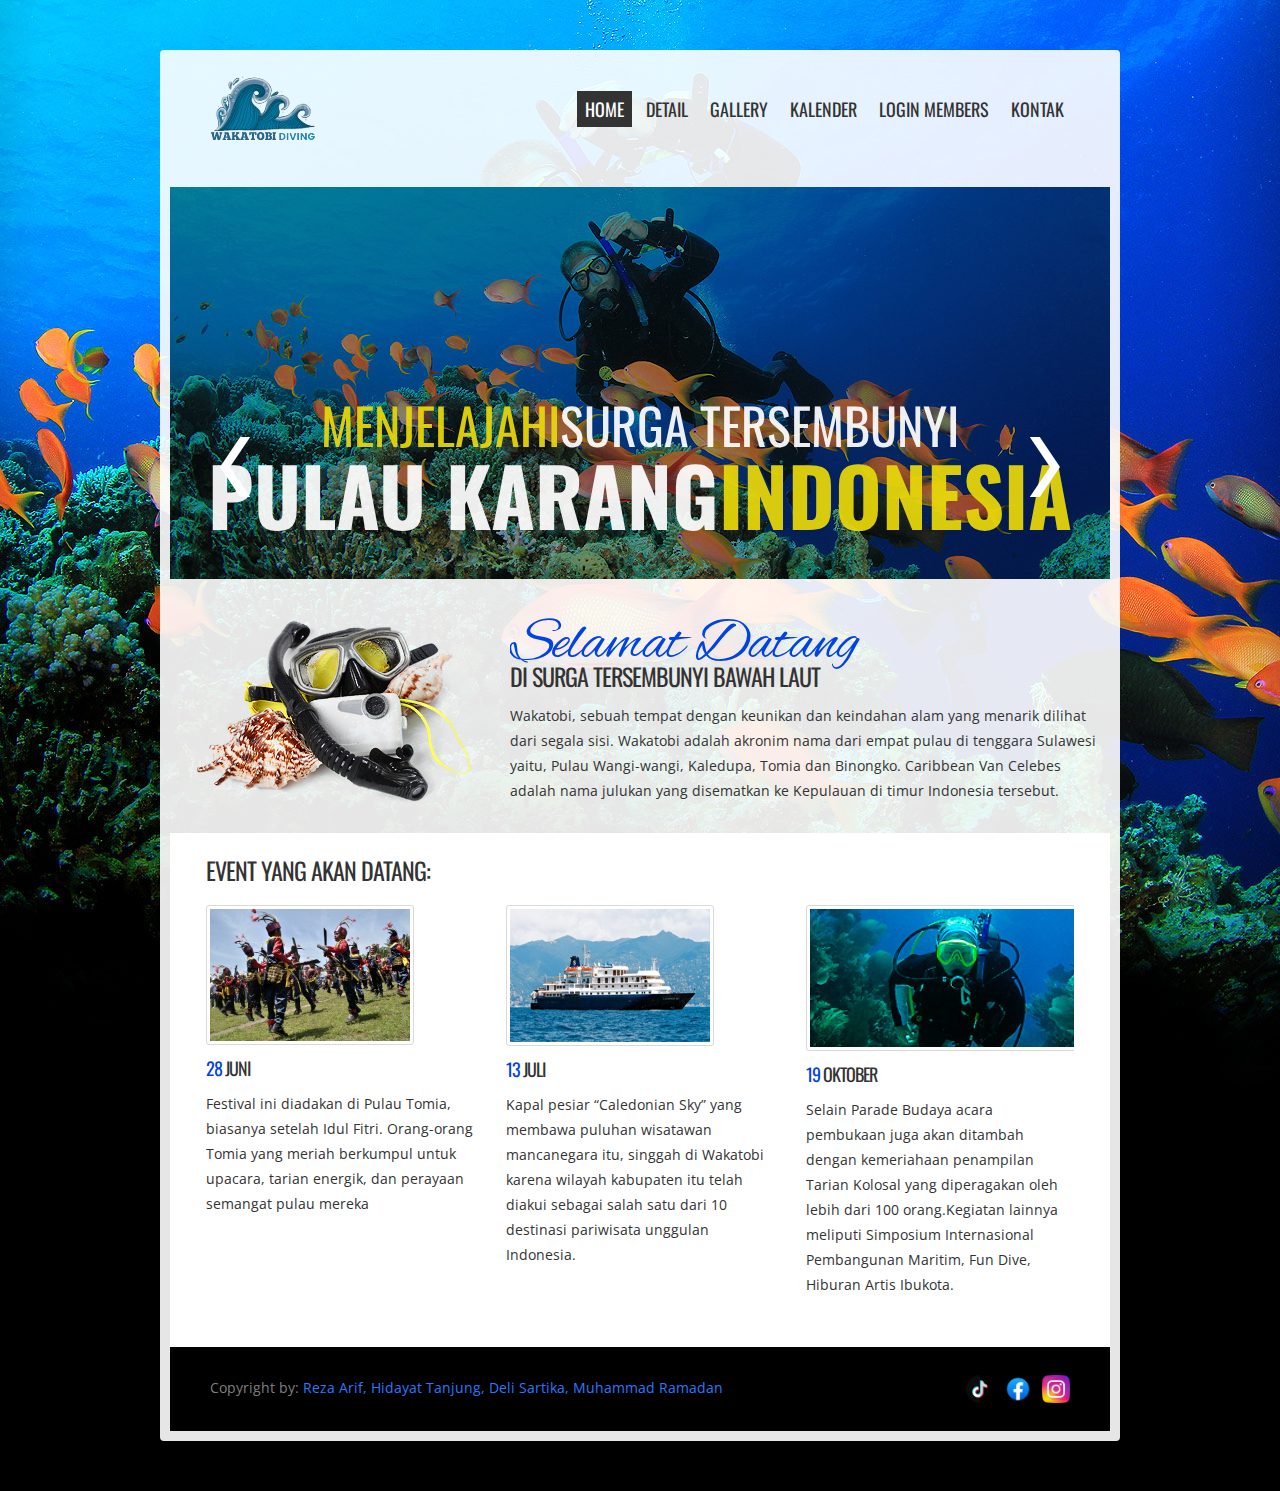
<file: Final-Project/index.html>
<!DOCTYPE html>
<html lang="en">
<head>
<title>Pesona Wakatobi</title>
<meta charset="utf-8">
<link rel="stylesheet" href="css/style.css">
<script src="js/jquery-1.7.1.min.js"></script>
<script src="js/superfish.js"></script>
<script src="js/jquery.easing.1.3.js"></script>
<script src="js/tms-0.4.1.js"></script>
<script src="js/slider.js"></script>
<!--[if lt IE 9]>
<script src="js/html5.js"></script>
<link rel="stylesheet" href="css/ie.css"> 
<![endif]-->
</head>
<body>
<div class="main-indents">
  <div class="main">
    <!-- Header -->
    <header>
      <h1 class="logo"><a href="index.html">Wakatobi</a></h1>
      <nav>
        <ul class="sf-menu">
          <li class="current"><a href="index.html">Home</a></li>
          <li><a href="index.html">Detail</a></li>
          <li> <a href="gallery.html">Gallery</a>
            <ul>
              <li><a href="https://travelingyuk.com/wisata-pulau-wangi-wangi/137109/">Pulau Wangi-Wangi</a></li>
              <li><a href="https://catperku.com/pulau-kaledupa/">Pulau Kaledupa</a></li>
              <li><a href="https://www.nativeindonesia.com/pulau-tomia/">Pulau Tomia</a></li>
              <li><a href="https://catperku.com/pulau-binongko/">Pulau Binongko</a></li>
              <li> <a href="#">Destinasi Lainnya</a>
                <ul>
                  <li><a href="https://sulsel.idntimes.com/food/dining-guide/dina-stevanye/9-makanan-khas-wakatobi-yang-terkenal-lezat-kasuami-hingga-kambalu">Wisata Kuliner</a></li>
                  <li><a href="https://online.fliphtml5.com/fiajx/sjvp/#p=1">DivingClub</a></li>
                </ul>
              </li>
            </ul>
          </li>
          <li><a href="calendar.html">Kalender</a></li>
          <li><a href="members-info.html">Login Members</a></li>
          <li><a href="contacts.html">Kontak</a></li>
        </ul>
      </nav>
      <div class="clear"></div>
    </header>
    <!-- Slider -->
    <div class="mp-slider">
      <ul class="items">
        <li><img src="images/slide-1.jpg" alt="">
          <div class="banner"><span class="row-1"><b>Menjelajahi</b>Surga Tersembunyi</span><span class="row-2">Pulau Karang<b>Indonesia</b></span></div>
        </li>
        <li><img src="images/slide-2.jpg" alt="">
          <div class="banner"><span class="row-1"><b>Semua</b> Keindahan </span><span class="row-2">Di Laut<b>Dalam</b></span></div>
        </li>
        <li><img src="images/slide-3.jpg" alt="">
          <div class="banner"><span class="row-1"><b>Temukan</b>Harta Karun</span><span class="row-2">Di Dalam<b>Laut</b></span></div>
        </li>
      </ul>
      <a href="#" class="mp-prev"></a> <a href="#" class="mp-next"></a> </div>
    <!-- Content -->
    <section id="content">
      <div class="container_12">
        <article class="a1">
          <div class="wrapper"> <img src="images/page1-img1.png" alt="" class="img-indent">
            <div class="extra-wrap">
              <h3> <span class="welcome">Selamat Datang</span> di surga tersembunyi bawah laut </h3>
              <p class="p1"> Wakatobi, sebuah tempat dengan keunikan dan keindahan alam yang menarik dilihat dari segala sisi. Wakatobi adalah akronim nama dari empat pulau di tenggara Sulawesi  yaitu, Pulau Wangi-wangi, Kaledupa, Tomia dan Binongko. Caribbean Van Celebes adalah nama julukan yang disematkan ke Kepulauan di timur Indonesia tersebut. </p>
            </div>
          </div>
        </article>
        <article class="content-box">
          <h3 class="hp-1">Event Yang Akan Datang:</h3>
          <div class="wrapper">
            <div class="col-1">
              <figure class="img-box"> <img src="images/festival-pulau-tomia.jpg" alt="" width="200px"> </figure>
              <h5><span>28</span> juni</h5>
              <p> Festival ini diadakan di Pulau Tomia, biasanya setelah Idul Fitri. Orang-orang Tomia yang meriah berkumpul untuk upacara, tarian energik, dan perayaan semangat pulau mereka </p>
            </div>
            <div class="col-1">
              <figure class="img-box"> <img src="images/caledonian-sky" alt="" width="200px"> </figure>
              <h5><span>13</span> juli</h5>
              <p> Kapal pesiar “Caledonian Sky” yang membawa puluhan wisatawan mancanegara itu, singgah di Wakatobi karena wilayah kabupaten itu telah diakui sebagai salah satu dari 10 destinasi pariwisata unggulan Indonesia. </p>
            </div>
            <div class="col-2">
              <figure class="img-box"> <img src="images/page1-img2.jpg" alt="" width="300px"> </figure>
              <h5><span>19</span> Oktober</h5>
              <p> Selain Parade Budaya acara pembukaan juga akan ditambah dengan kemeriahaan penampilan Tarian Kolosal yang diperagakan oleh lebih dari 100 orang.Kegiatan lainnya meliputi Simposium Internasional Pembangunan Maritim, Fun Dive, Hiburan Artis Ibukota. </p>
            </div>
          </div>
        </article>
      </div>
    </section>
    <!-- Footer -->
    <footer>
      <div class="copyright"> Copyright by: <a target="_blank" href="https://www.instagram.com/rezzaarieff?igsh=MWswbWdwdnhoNXhleQ==">Reza Arif,</a> 
        <a target="_blank" href="https://www.instagram.com/dayattjg?igsh=Zzc2enM3dHl1ZXl0">Hidayat Tanjung,</a> 
        <a target="_blank" href="https://www.instagram.com/delisaaa_s?igsh=cWlrMG40c3RnczZ2">Deli Sartika,</a> 
        <a target="_blank" href="https://www.instagram.com/_mhmdramaaaa?igsh=MXZ2dDJiNGY1bXpxNQ==">Muhammad Ramadan</a> 
      </div>
      <ul class="social-list">
        <li><a href="https://www.tiktok.com/@warnaiwakatobi" target="_blank"><img src="images/tik-tok.png" alt="" width="28px"></a></li>
        <li><a href="https://www.facebook.com/visitwakatobi/" target="_blank"><img src="images/Facebook-Logo.png" alt="" width="28px"></a></li>
        <li><a href="https://www.instagram.com/visitwakatobi?igsh=MWpoaWloZWYyZGRyYg==" target="_blank"><img src="images/instagram.png" alt="" width="28px"></a></li>
      </ul>
    </footer>
  </div>
</div>
</body>
</html>
</file>
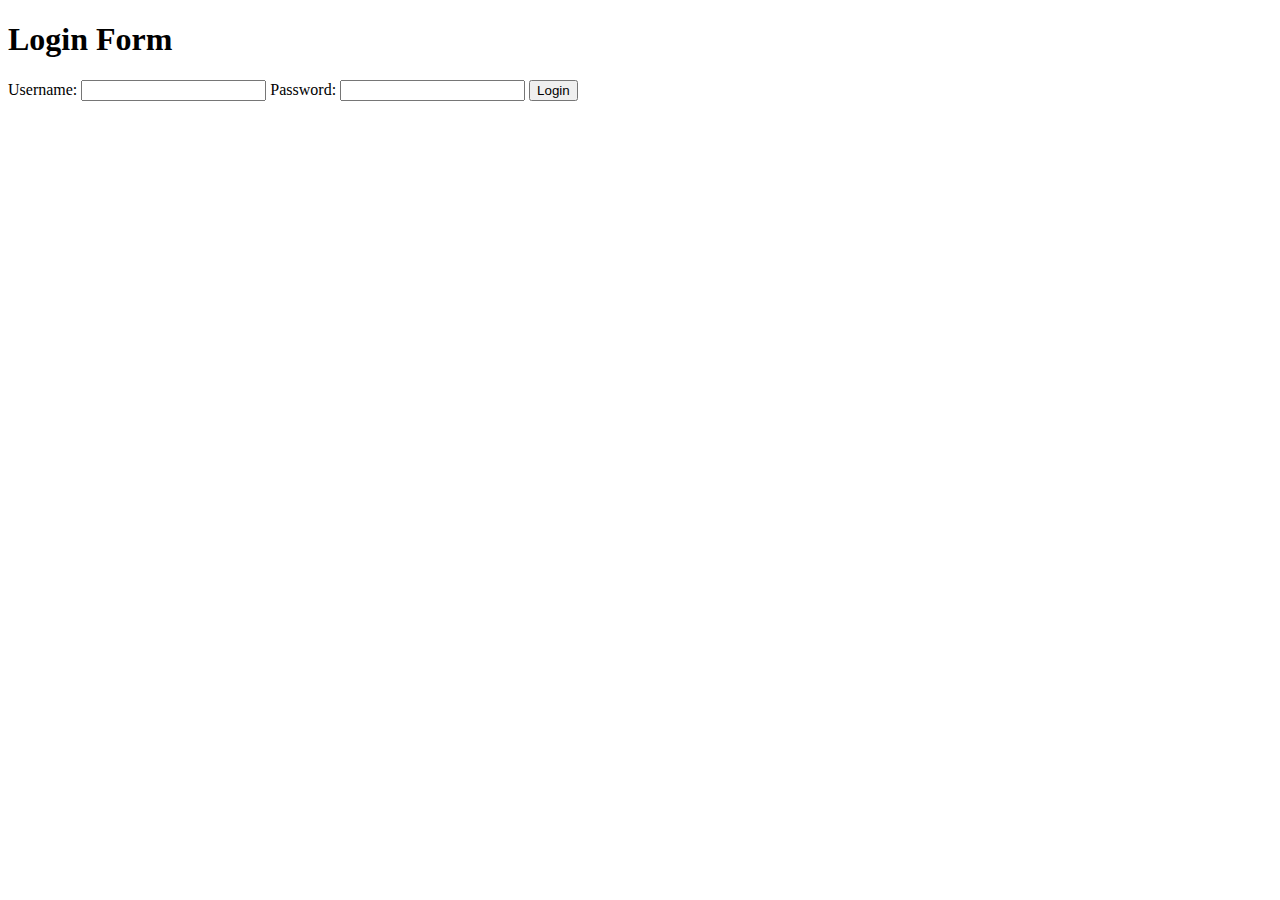
<file: Pertemuan 12/Authentication/index.html>
<!DOCTYPE html>
<html lang="en">
<head>
    <meta charset="UTF-8">
    <meta name="viewport" content="width=device-width, initial-scale=1.0">
    <title>Login Page</title>
</head>
<body>
    <div class="container">
        <h1> Login Form</h1>
        <form id="loginForm">
            <label for="username">Username:</label>
            <input type="text" id="username" required>

            <label for="password">Password:</label>
            <input type="password" id="password" required>

            <button type="button" onclick="authenticate()">Login</button>
        </form>
    </div>

    <script src="auth.js"></script>
</body>
</html>
</file>
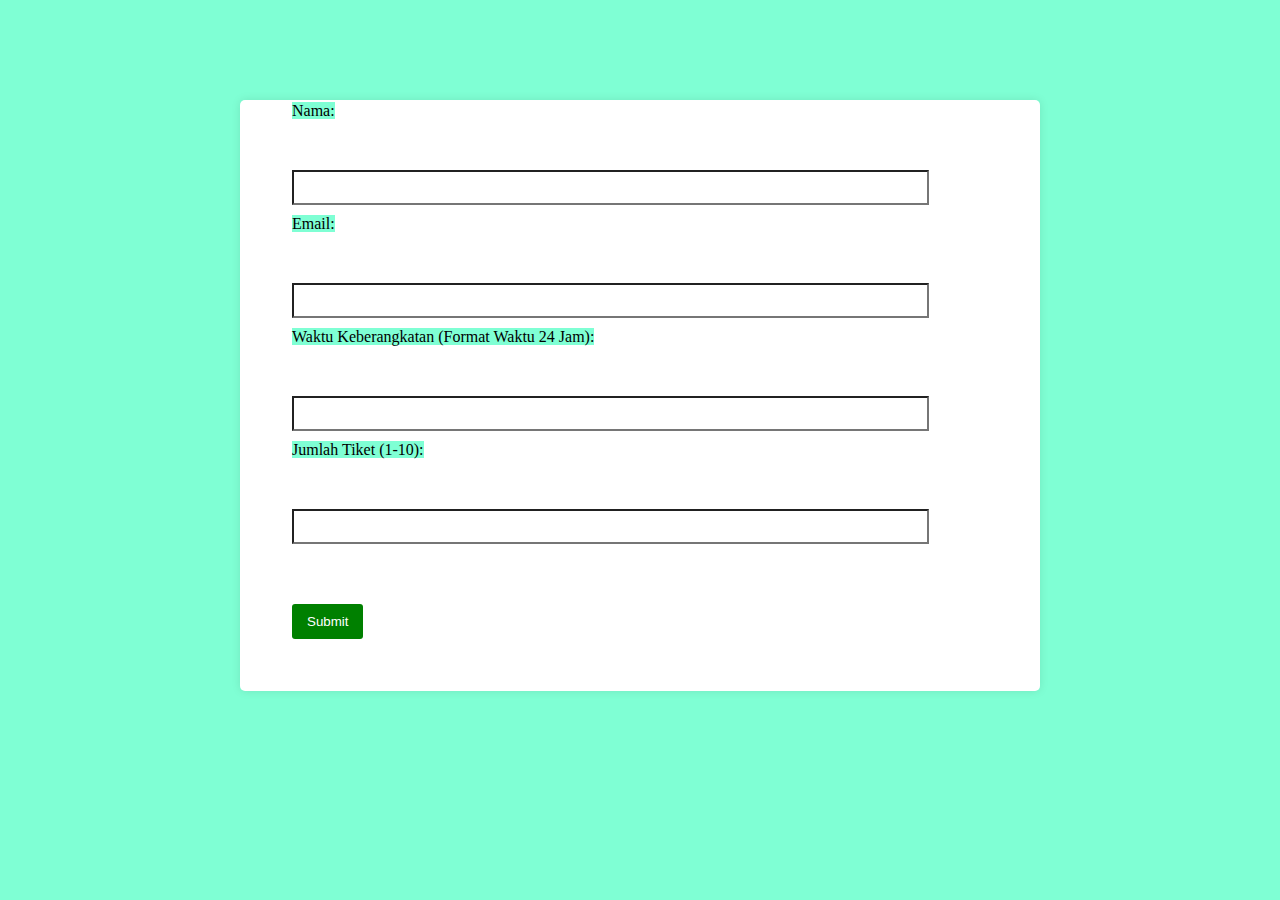
<file: Pertemuan 12/Form Validation/index.html>
<!DOCTYPE html>
<html lang="id">
<head>
  <meta charset="UTF-8">
  <meta name="viewport" content="width=device-width, initial-scale=1.0">
  <link rel="stylesheet" href="form.css">
  <title>Validation Form</title>
</head>
<body>

  <form id="myForm">
    <label for="nama">Nama:</label>
    <input type="text" id="nama" name="nama" required maxlength="30">

    <label for="email">Email:</label>
    <input type="email" id="email" name="email" required>

    <label for="keberangkatan">Waktu Keberangkatan (Format Waktu 24 Jam):</label>
    <input type="text" id="keberangkatan" name="keberangkatan" required>

    <label for="Tiket">Jumlah Tiket (1-10):</label>
    <input type="number" id="jumlahTiket" name="jumlahTiket" required min="1" max="10">

    <button type="button" onclick="validateForm()">Submit</button>
  </form>

  <div id="errorMessages" class="error-message"></div>
  <div id="formData"></div>

    <script src="validaition.js"></script>
</body>
</html>
</file>
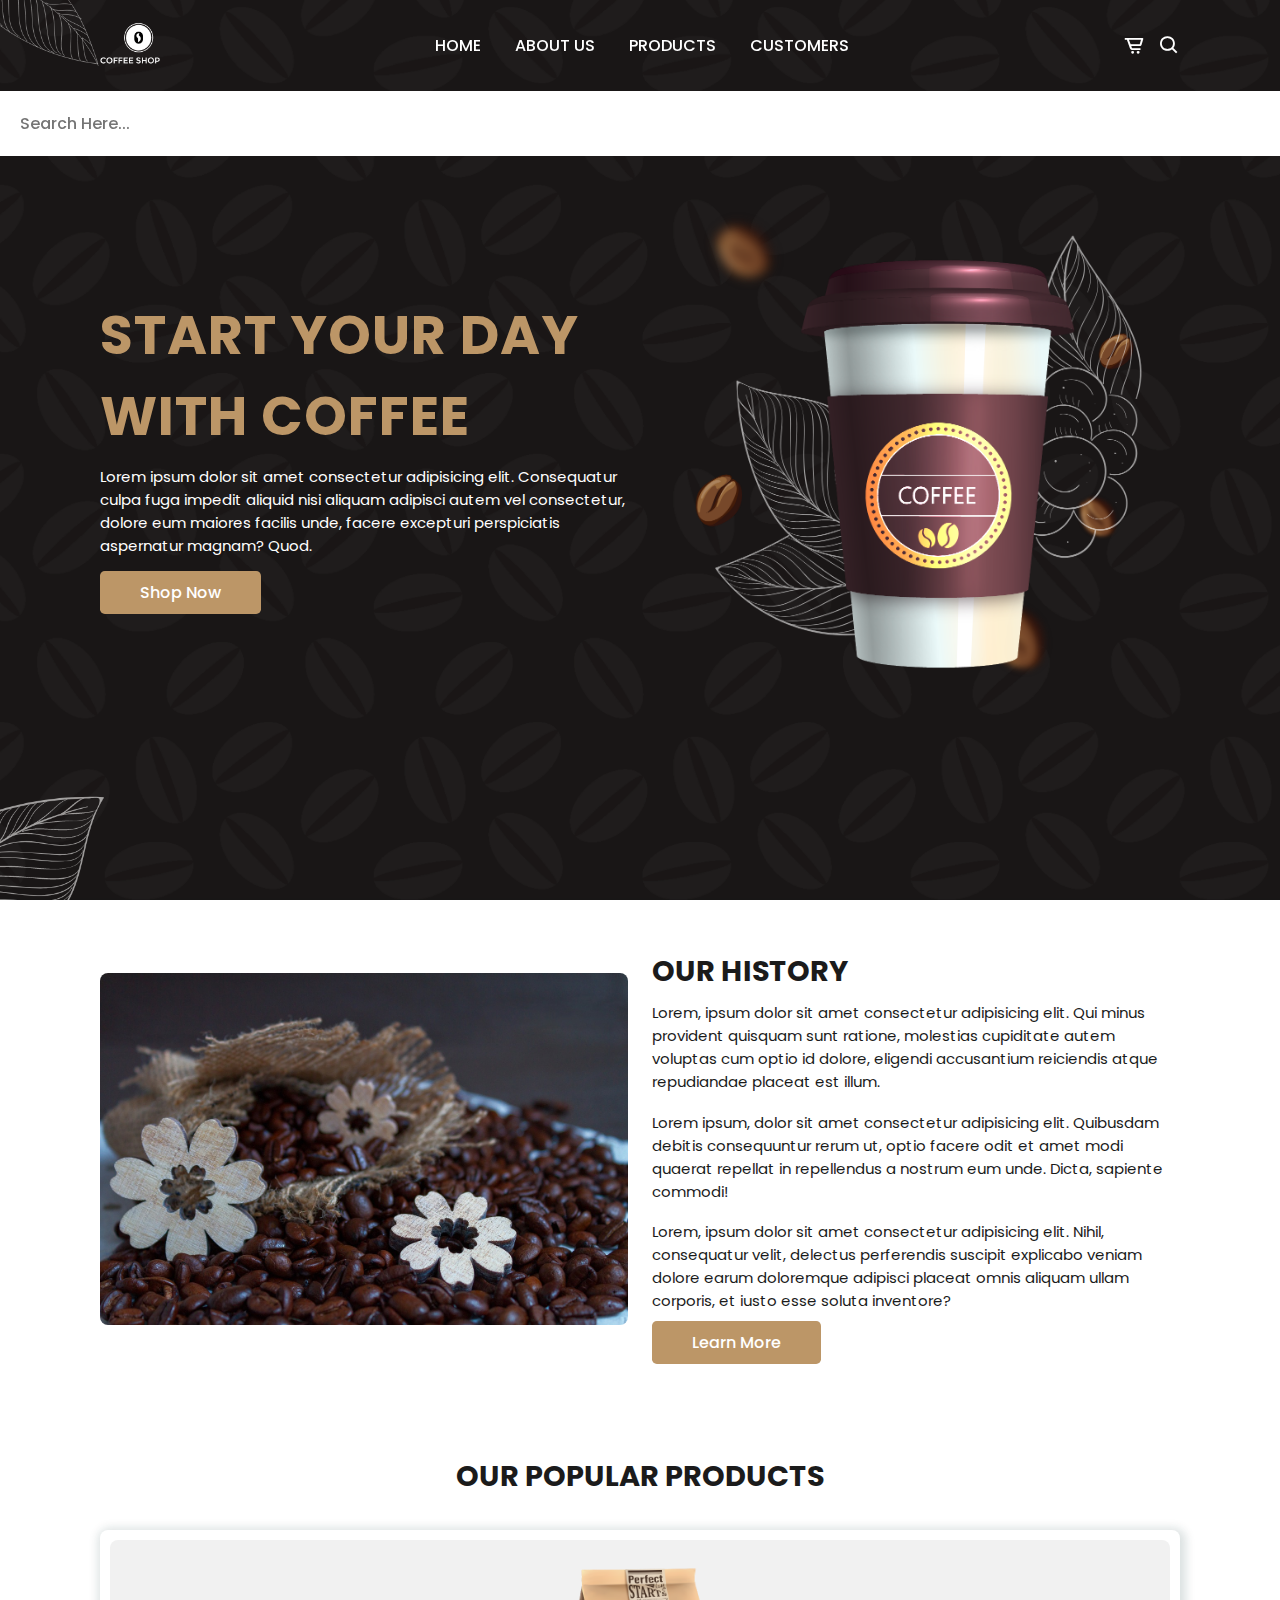
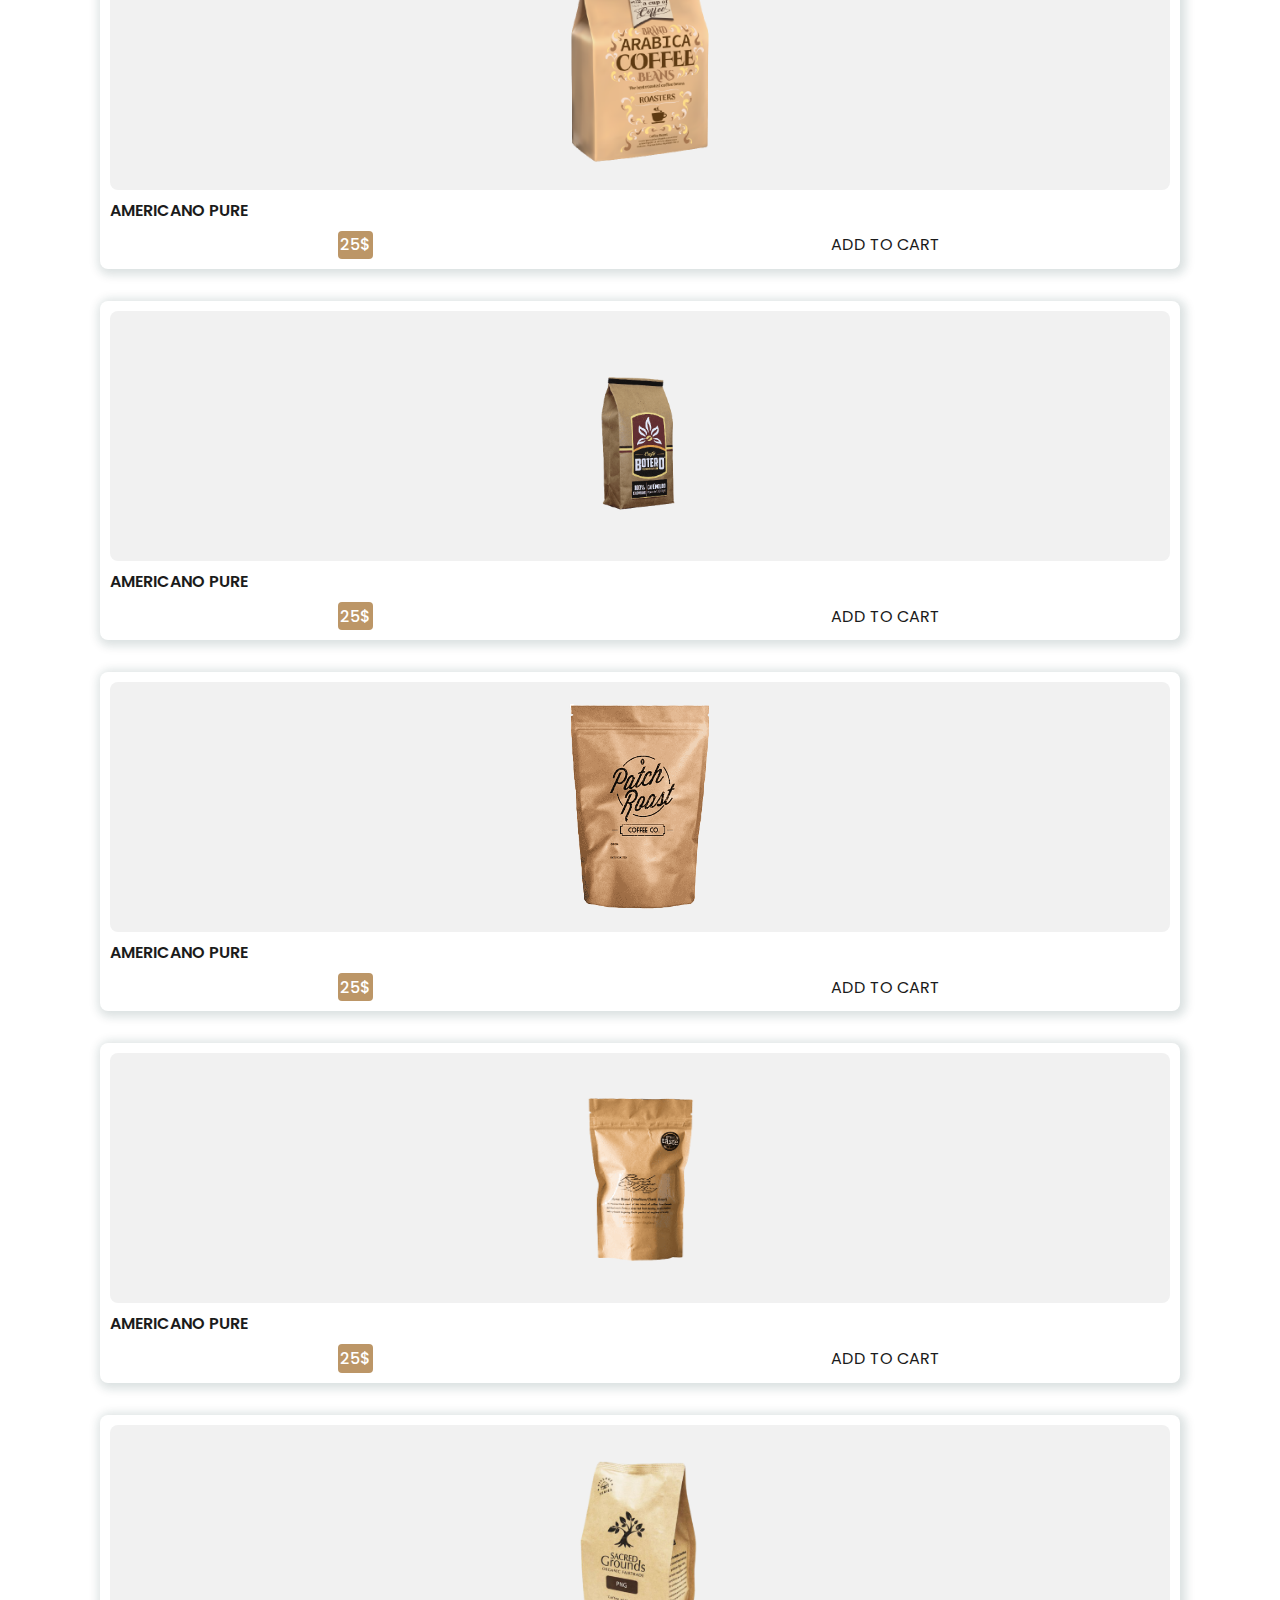
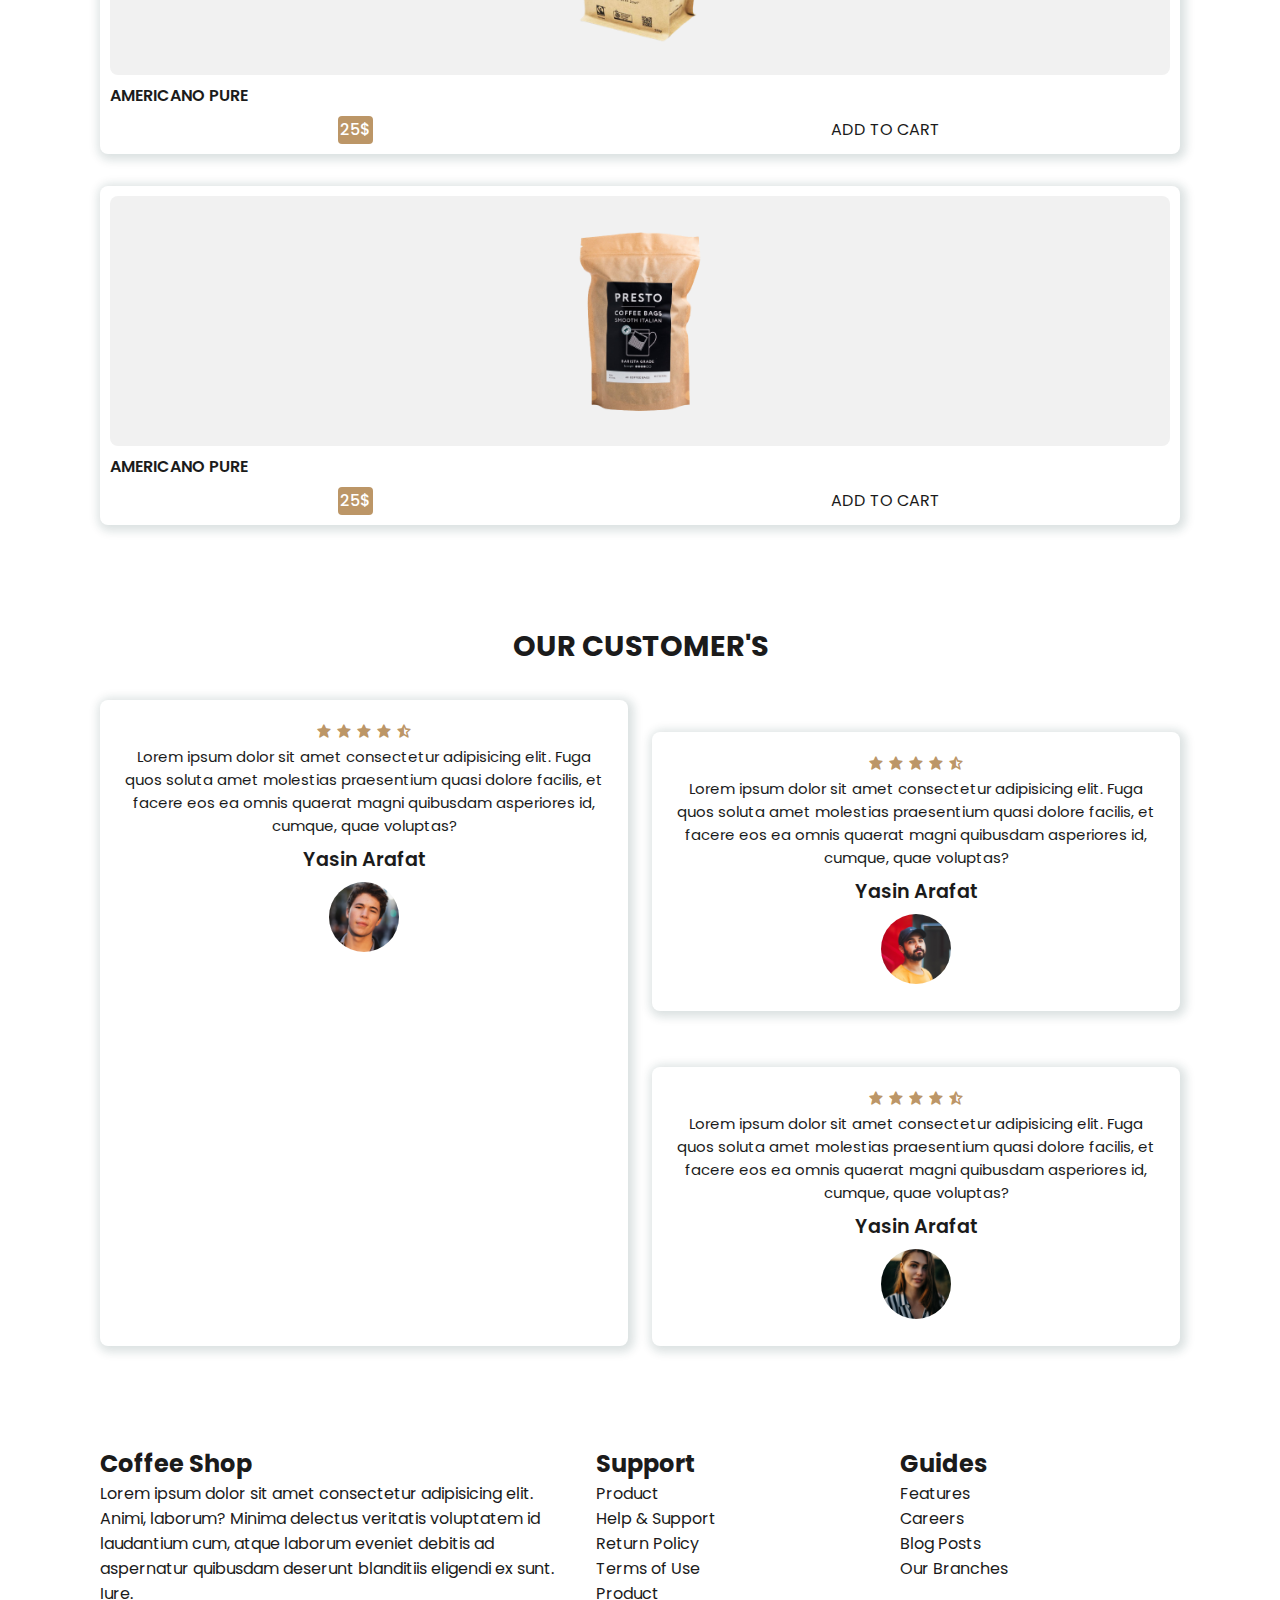
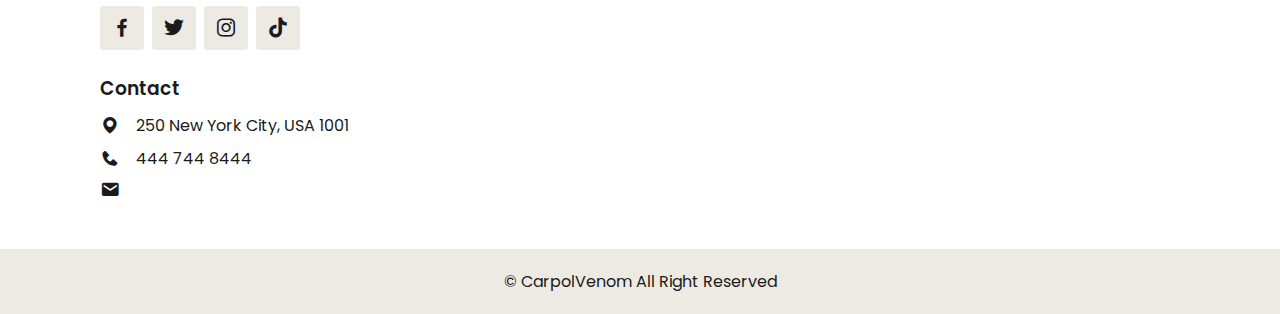
<file: coffe-project/coffe.html>
<!DOCTYPE html>
<html lang="en">
<head>
    <meta charset="UTF-8">
    <meta name="viewport" content="width=device-width, initial-scale=1.0">
<title>Responsive Coffee Website</title>
<link rel="stylesheet" href="coffe.css">
<link rel="stylesheet" href="https://unpkg.com/boxicons@latest/css/boxicons.min.css">
</head>
<body>
    <header>
    <a href="#" class="logo">
        <img src="img/logo.png" alt="">
    </a>
    <i class='bx bx-menu' id="menu-icon"></i>
    <ul class="navbar">
        <li><a href="#home">Home</a></li>
        <li><a href="#about">About Us</a></li>
        <li><a href="#products">Products</a></li>
        <li><a href="#customers">Customers</a></li>
    </ul>
    <div class="header-icon">
        <i class="bx bx-cart-alt"></i>
        <i class="bx bx-search" id="search-icon"></i>
    </div>
    <div class="search-box">
        <input type="search" name="" id="" placeholder="Search Here...">
    </div>
    </header>
<section class="home" id="home">
    <div class="home-text">
        <h1>Start your day <br<> with coffee</h1>
        <p>Lorem ipsum dolor sit amet consectetur adipisicing elit. Consequatur culpa fuga impedit aliquid nisi aliquam adipisci autem vel consectetur, dolore eum maiores facilis unde, facere excepturi perspiciatis aspernatur magnam? Quod.</p>
        <a href="#" class="btn">Shop Now</a>
    </div>
    <div class="home-img">
        <img src="img/main.png" alt="">
    </div>
</section>

<section class="about" id="about">
    <div class="about-img">
        <img src="img/about.jpg">
    </div>
    <div class="about-text">
        <h2>Our History</h2>
        <p>Lorem, ipsum dolor sit amet consectetur adipisicing elit. Qui minus provident quisquam sunt ratione, molestias cupiditate autem voluptas cum optio id dolore, eligendi accusantium reiciendis atque repudiandae placeat est illum.</p>
        <p>Lorem ipsum, dolor sit amet consectetur adipisicing elit. Quibusdam debitis consequuntur rerum ut, optio facere odit et amet modi quaerat repellat in repellendus a nostrum eum unde. Dicta, sapiente commodi!</p>
        <p>Lorem, ipsum dolor sit amet consectetur adipisicing elit. Nihil, consequatur velit, delectus perferendis suscipit explicabo veniam dolore earum doloremque adipisci placeat omnis aliquam ullam corporis, et iusto esse soluta inventore?</p>
        <a href="#" class="btn">Learn More</a>
    </div>
</section>

<section class="products" id="products">
    <div class="heading">
        <h2>Our Popular Products</h2>
    </div>
    <div class="products-container">
        <div class="box">
            <img src="img/p1.png" alt="">
            <h3>Americano Pure</h3>
            <div class="content">
                <span>25$</span>
                <a href="#">Add to cart</a>
            </div>
        </div>
    </div>
    <div class="products-container">
        <div class="box">
            <img src="img/p2.png" alt="">
            <h3>Americano Pure</h3>
            <div class="content">
                <span>25$</span>
                <a href="#">Add to cart</a>
            </div>
        </div>
    </div>
    <div class="products-container">
        <div class="box">
            <img src="img/p3.png" alt="">
            <h3>Americano Pure</h3>
            <div class="content">
                <span>25$</span>
                <a href="#">Add to cart</a>
            </div>
        </div>
    </div>
    <div class="products-container">
        <div class="box">
            <img src="img/p4.png" alt="">
            <h3>Americano Pure</h3>
            <div class="content">
                <span>25$</span>
                <a href="#">Add to cart</a>
            </div>
        </div>
    </div>
    <div class="products-container">
        <div class="box">
            <img src="img/p5.png" alt="">
            <h3>Americano Pure</h3>
            <div class="content">
                <span>25$</span>
                <a href="#">Add to cart</a>
            </div>
        </div>
    </div>
    <div class="products-container">
        <div class="box">
            <img src="img/p6.png" alt="">
            <h3>Americano Pure</h3>
            <div class="content">
                <span>25$</span>
                <a href="#">Add to cart</a>
            </div>
        </div>
    </div>
</section>

<section class="customers" id="customers">
    <div class="heading">
        <h2>Our customer's</h2>
    </div>

    <div class="customers-container">
        <div class="box">
            <div class="stars">
                <i class="bx bxs-star"></i>
                <i class="bx bxs-star"></i>
                <i class="bx bxs-star"></i>
                <i class="bx bxs-star"></i>
                <i class="bx bxs-star-half"></i>
            </div>
            <p>Lorem ipsum dolor sit amet consectetur adipisicing elit. Fuga quos soluta amet molestias praesentium quasi dolore facilis, et facere eos ea omnis quaerat magni quibusdam asperiores id, cumque, quae voluptas?</p>
            <h2>Yasin Arafat</h2>
            <img src="img/rev1.jpg" alt="">
        </div>
        <div class="customers-container">
            <div class="box">
                <div class="stars">
                    <i class="bx bxs-star"></i>
                    <i class="bx bxs-star"></i>
                    <i class="bx bxs-star"></i>
                    <i class="bx bxs-star"></i>
                    <i class="bx bxs-star-half"></i>
                </div>
                <p>Lorem ipsum dolor sit amet consectetur adipisicing elit. Fuga quos soluta amet molestias praesentium quasi dolore facilis, et facere eos ea omnis quaerat magni quibusdam asperiores id, cumque, quae voluptas?</p>
                <h2>Yasin Arafat</h2>
                <img src="img/rev2.jpg" alt="">
            </div>
            <div class="customers-container">
                <div class="box">
                    <div class="stars">
                        <i class="bx bxs-star"></i>
                        <i class="bx bxs-star"></i>
                        <i class="bx bxs-star"></i>
                        <i class="bx bxs-star"></i>
                        <i class="bx bxs-star-half"></i>
                    </div>
                    <p>Lorem ipsum dolor sit amet consectetur adipisicing elit. Fuga quos soluta amet molestias praesentium quasi dolore facilis, et facere eos ea omnis quaerat magni quibusdam asperiores id, cumque, quae voluptas?</p>
                    <h2>Yasin Arafat</h2>
                    <img src="img/rev3.jpg" alt="">
                </div>   
    </div>
</section>
<section class="footer">
    <div class="footer-box">
        <h2>Coffee Shop</h2>
        <p>Lorem ipsum dolor sit amet consectetur adipisicing elit. Animi, laborum? Minima delectus veritatis voluptatem id laudantium cum, atque laborum eveniet debitis ad aspernatur quibusdam deserunt blanditiis eligendi ex sunt. Iure.</p>
        <div class="social">
            <a href="#"><i class="bx bxl-facebook"></i></a>
            <a href="#"><i class="bx bxl-twitter"></i></a>
            <a href="#"><i class="bx bxl-instagram"></i></a>
            <a href="#"><i class="bx bxl-tiktok"></i></a>
        </div>
    </div>
    <div class="footer-box">
        <h2>Support</h2>
        <li><a href="#">Product</a></li>
        <li><a href="#">Help & Support</a></li>
        <li><a href="#">Return Policy</a></li>
        <li><a href="#">Terms of Use</a></li>
        <li><a href="#">Product</a></li>
    </div>
    <div class="footer-box">
        <h2>Guides</h2>
        <li><a href="#">Features</a></li>
        <li><a href="#">Careers</a></li>
        <li><a href="#">Blog Posts</a></li>
        <li><a href="#">Our Branches</a></li>
    </div>
    <div class="footer-box">
        <h3>Contact</h3>
        <div class="contact">
            <span><i class='bx bxs-map'></i>250 New York City, USA 1001</span>
            <span><i class="bx bxs-phone"></i> 444 744 8444</span>
            <span><i class="bx bxs-envelope"></i></span>
        </div>
    </div>
</section>
<div class="copyright">
    <p>&#169; CarpolVenom All Right Reserved</p>
</div>
    <script src="main.js">  </script>
</body>
</html>
</file>
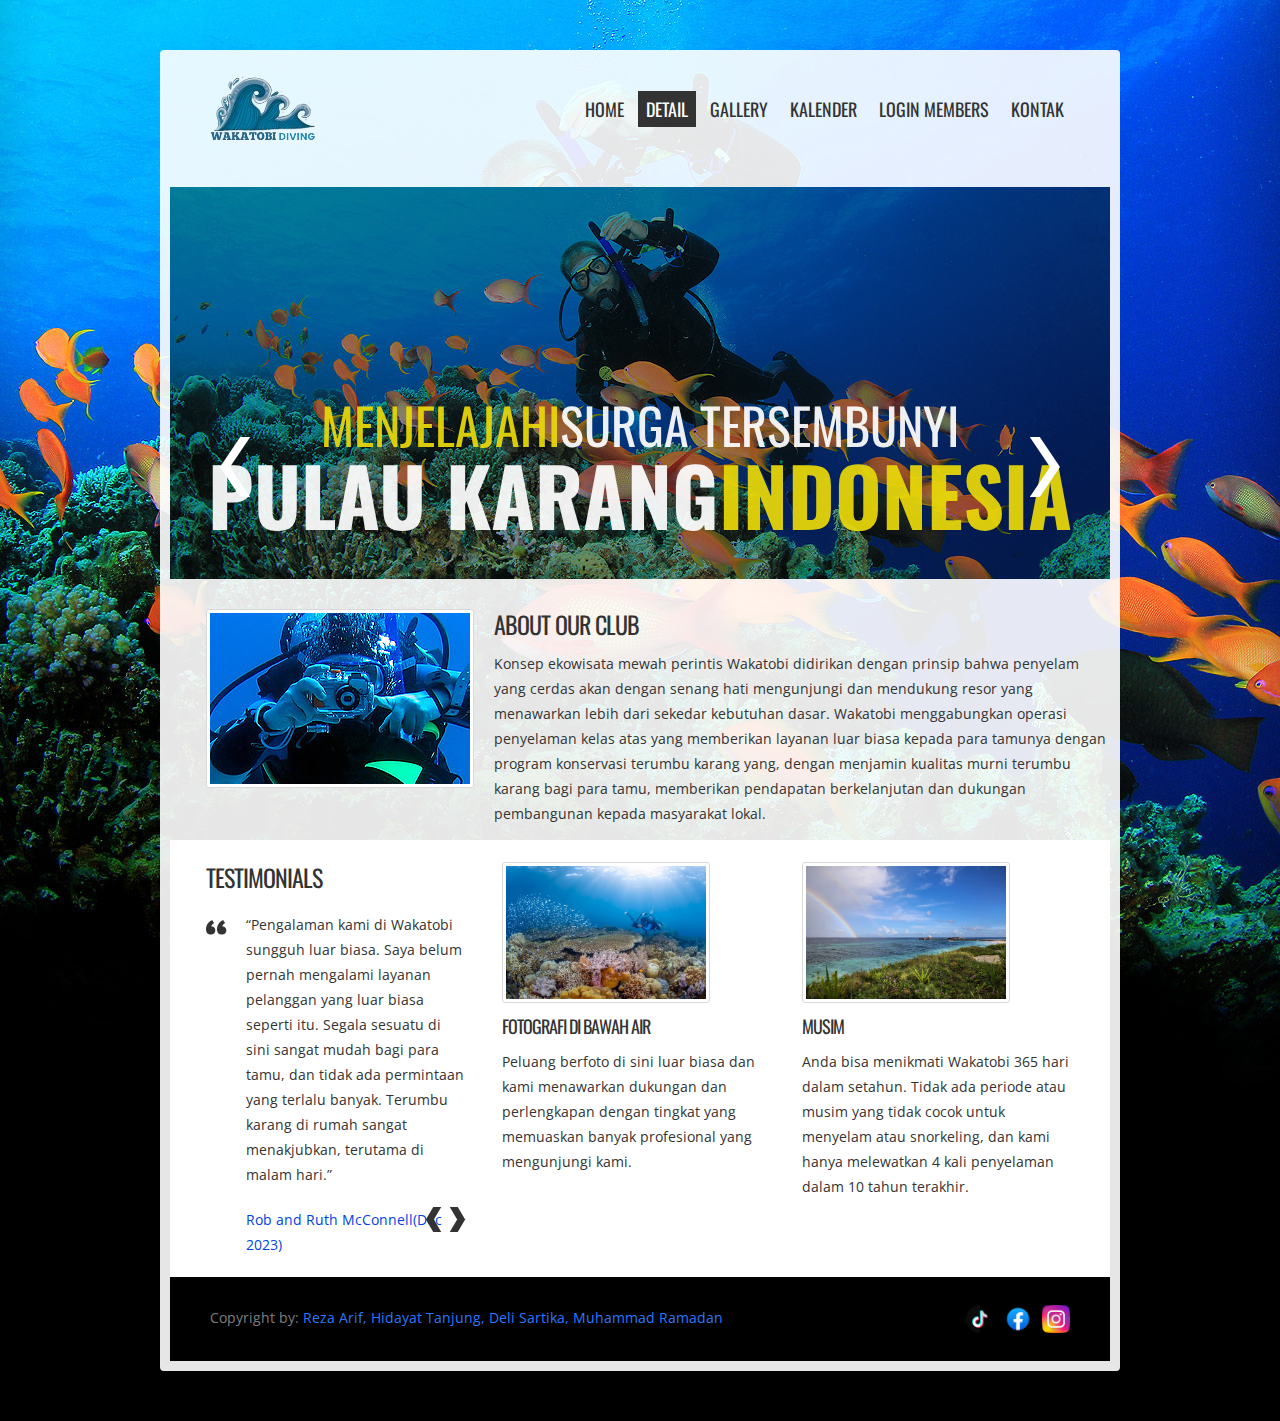
<file: Final-Project/about.html>
<!DOCTYPE html>
<html lang="en">
<head>
<title>DivingClub | About</title>
<meta charset="utf-8">
<link rel="stylesheet" href="css/style.css">
<script src="js/jquery-1.7.1.min.js"></script>
<script src="js/superfish.js"></script>
<script src="js/jquery.easing.1.3.js"></script>
<script src="js/tms-0.4.1.js"></script>
<script src="js/slider.js"></script>
<script src="js/jquery.cycle.all.min.js"></script>
<script>
$(function(){
	$('.content-slider').cycle({
		fx: 'fade',
		prev: '.cs-prev',
		next: '.cs-next'
	}); 
})
</script>
<!--[if lt IE 9]>
<script src="js/html5.js"></script>
<link rel="stylesheet" href="css/ie.css"> 
<![endif]-->
</head>
<body>
<div class="main-indents">
  <div class="main">
    <!-- Header -->
    <header>
      <h1 class="logo"><a href="index.html"></a></h1>
      <nav>
        <ul class="sf-menu">
          <li><a href="index.html">Home</a></li>
          <li class="current"><a href="about.html">Detail</a></li>
          <li> <a href="gallery.html">Gallery</a>
            <ul>
              <li><a href="https://travelingyuk.com/wisata-pulau-wangi-wangi/137109/">Pulau Wangi-Wangi</a></li>
              <li><a href="https://catperku.com/pulau-kaledupa/">Pulau Kaledupa</a></li>
              <li><a href="https://www.nativeindonesia.com/pulau-tomia/">Pulau Tomia</a></li>
              <li><a href="https://catperku.com/pulau-binongko/">Pulau Binongko</a></li>
              <li> <a href="#">Destinasi Lainnya</a>
                <ul>
                  <li><a href="https://sulsel.idntimes.com/food/dining-guide/dina-stevanye/9-makanan-khas-wakatobi-yang-terkenal-lezat-kasuami-hingga-kambalu">Wisata Kuliner</a></li>
                  <li><a href="https://online.fliphtml5.com/fiajx/sjvp/#p=1">DivingClub</a></li>
                </ul>
              </li>
            </ul>
          </li>
          <li><a href="calendar.html">Kalender</a></li>
          <li><a href="members-info.html">Login Members</a></li>
          <li><a href="contacts.html">Kontak</a></li>
        </ul>
      </nav>
      <div class="clear"></div>
    </header>
    <!-- Slider -->
    <div class="mp-slider">
      <ul class="items">
        <li><img src="images/slide-1.jpg" alt="">
          <div class="banner"><span class="row-1"><b>Menjelajahi</b>Surga Tersembunyi</span><span class="row-2">Pulau Karang<b>Indonesia</b></span></div>
        </li>
        <li><img src="images/slide-2.jpg" alt="">
          <div class="banner"><span class="row-1"><b>Semua</b> Keindahan </span><span class="row-2">Di Laut<b>Dalam</b></span></div>
        </li>
        <li><img src="images/slide-3.jpg" alt="">
          <div class="banner"><span class="row-1"><b>Temukan</b>Harta Karun</span><span class="row-2">Di Dalam<b>Laut</b></span></div>
        </li>
      </ul>
      <a href="#" class="mp-prev"></a> <a href="#" class="mp-next"></a> </div>
    <!-- Content -->
    <section id="content">
      <div class="container_12">
        <article class="a1">
          <div class="wrapper">
            <figure class="img-box img-indent-1"> <img src="images/page2-img1.jpg" alt=""> </figure>
            <div class="extra-wrap">
              <h3> About our club </h3>
              <p class="p2"> Konsep ekowisata mewah perintis
                Wakatobi didirikan dengan prinsip bahwa penyelam yang cerdas akan dengan senang hati mengunjungi dan mendukung resor yang menawarkan lebih dari sekedar kebutuhan dasar. Wakatobi menggabungkan operasi penyelaman kelas atas yang memberikan layanan luar biasa kepada para tamunya dengan program konservasi terumbu karang yang, dengan menjamin kualitas murni terumbu karang bagi para tamu, memberikan pendapatan berkelanjutan dan dukungan pembangunan kepada masyarakat lokal. </p>
            </div>
          </div>
        </article>
        <article class="content-box">
          <div class="wrapper">
            <div class="col-3 relative">
              <h3 class="hp-1">Testimonials</h3>
              <div class="content-slider">
                <section>
                  <blockquote class="quote-1">
                    <p class="p3"> “Pengalaman kami di Wakatobi sungguh luar biasa. Saya belum pernah mengalami layanan pelanggan yang luar biasa seperti itu. Segala sesuatu di sini sangat mudah bagi para tamu, dan tidak ada permintaan yang terlalu banyak. Terumbu karang di rumah sangat menakjubkan, terutama di malam hari.”</p>
                    <a href="#">Rob and Ruth McConnell(Dec 2023)</a> </blockquote>
                </section>
                <section>
                  <blockquote class="quote-1">
                    <p class="p3"> Wakatobi jauh melampaui ekspektasi saya! Stafnya berkelas dunia, akomodasinya luar biasa, makanannya luar biasa, dan penyelamannya adalah salah satu pengalaman menyelam terbaik yang pernah saya alami di seluruh dunia. Saya akan kembali!" </p>
                    <a href="#">Ethan Bush(Dec 2023)</a> </blockquote>
                </section>
              </div>
              <a class="cs-prev"></a> <a class="cs-next"></a> </div>
            <div class="col-4">
              <div class="wrapper">
                <div class="col-1">
                  <figure class="img-box"> <img src="images/FOTOGRFAFI BAWAH AIR.webp" alt="" width="200PX"> </figure>
                  <h5>Fotografi Di Bawah Air</h5>
                  <p> Peluang berfoto di sini luar biasa dan kami menawarkan dukungan dan perlengkapan dengan tingkat yang memuaskan banyak profesional yang mengunjungi kami. </p>
                </div>
                <div class="col-2">
                  <figure class="img-box"> <img src="images/musim.webp" alt="" width="200px"> </figure>
                  <h5>Musim</h5>
                  <p>Anda bisa menikmati Wakatobi 365 hari dalam setahun. Tidak ada periode atau musim yang tidak cocok untuk menyelam atau snorkeling, dan kami hanya melewatkan 4 kali penyelaman dalam 10 tahun terakhir. </p>
                </div>
              </div>
            </div>
          </div>
        </article>
      </div>
    </section>
    <!-- Footer -->
    <footer>
      <div class="copyright"> Copyright by: <a target="_blank" href="https://www.instagram.com/rezzaarieff?igsh=MWswbWdwdnhoNXhleQ==">Reza Arif,</a> 
        <a target="_blank" href="https://www.instagram.com/dayattjg?igsh=Zzc2enM3dHl1ZXl0">Hidayat Tanjung,</a> 
        <a target="_blank" href="https://www.instagram.com/delisaaa_s?igsh=cWlrMG40c3RnczZ2">Deli Sartika,</a> 
        <a target="_blank" href="https://www.instagram.com/_mhmdramaaaa?igsh=MXZ2dDJiNGY1bXpxNQ==">Muhammad Ramadan</a> 
      </div>
      <ul class="social-list">
        <li><a href="https://www.tiktok.com/@warnaiwakatobi" target="_blank"><img src="images/tik-tok.png" alt="" width="28px"></a></li>
        <li><a href="https://www.facebook.com/visitwakatobi/" target="_blank"><img src="images/Facebook-Logo.png" alt="" width="28px"></a></li>
        <li><a href="https://www.instagram.com/visitwakatobi?igsh=MWpoaWloZWYyZGRyYg==" target="_blank"><img src="images/instagram.png" alt="" width="28px"></a></li>
      </ul>
    </footer>
  </div>
</div>
</body>
</html>
</file>
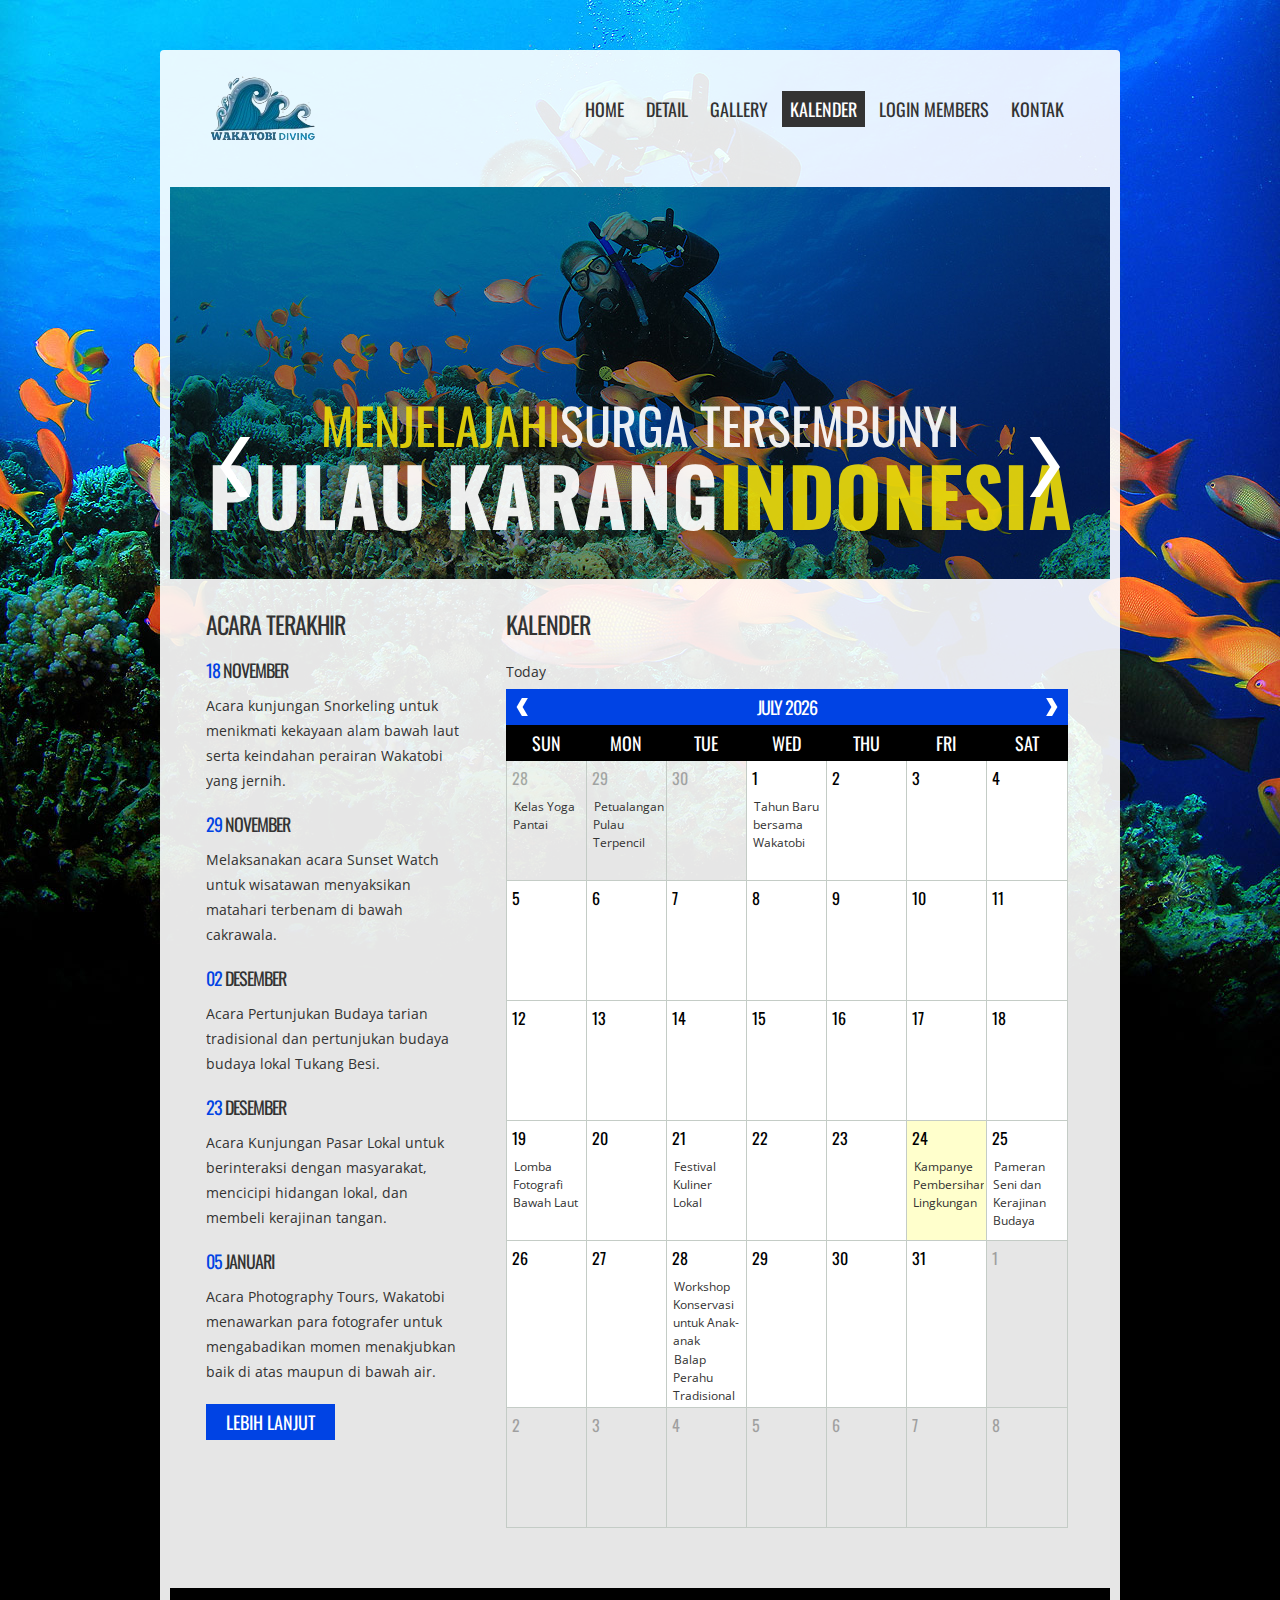
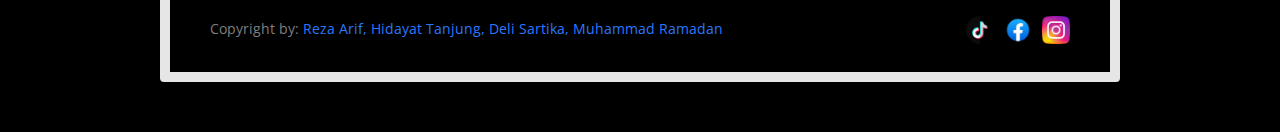
<file: Final-Project/calendar.html>
<!DOCTYPE html>
<html lang="en">
<head>
<title>Pesona Wakatobi</title>
<meta charset="utf-8">
<link rel="stylesheet" href="css/style.css">
<script src="js/jquery-1.7.1.min.js"></script>
<script src="js/superfish.js"></script>
<script src="js/jquery.easing.1.3.js"></script>
<script src="js/tms-0.4.1.js"></script>
<script src="js/slider.js"></script>
<script src="js/fullcalendar.min.js"></script>
<script src="js/jquery-ui-1.8.17.custom.min.js"></script>
<script src="js/calendar-events.js"></script>
<!--[if lt IE 9]>
<script src="js/html5.js"></script>
<link rel="stylesheet" href="css/ie.css"> 
<![endif]-->
</head>
<body>
<div class="main-indents">
  <div class="main">
    <!-- Header -->
    <header>
      <h1 class="logo"><a href="index.html">Wakatobi</a></h1>
      <nav>
        <ul class="sf-menu">
          <li><a href="index.html">Home</a></li>
          <li><a href="about.html">Detail</a></li>
          <li> <a href="gallery.html">Gallery</a>
            <ul>
              <li><a href="https://travelingyuk.com/wisata-pulau-wangi-wangi/137109/">Pulau Wangi-Wangi</a></li>
              <li><a href="https://catperku.com/pulau-kaledupa/">Pulau Kaledupa</a></li>
              <li><a href="https://www.nativeindonesia.com/pulau-tomia/">Pulau Tomia</a></li>
              <li><a href="https://catperku.com/pulau-binongko/">Pulau Binongko</a></li>
              <li> <a href="#">Destinasi Lainnya</a>
                <ul>
                  <li><a href="https://sulsel.idntimes.com/food/dining-guide/dina-stevanye/9-makanan-khas-wakatobi-yang-terkenal-lezat-kasuami-hingga-kambalu">Wisata Kuliner</a></li>
                  <li><a href="https://online.fliphtml5.com/fiajx/sjvp/#p=1">DivingClub</a></li>
                </ul>
              </li>
            </ul>
          </li>
          <li class="current"><a href="calendar.html">Kalender</a></li>
          <li><a href="members-info.html">Login Members</a></li>
          <li><a href="contacts.html">Kontak</a></li>
        </ul>
      </nav>
      <div class="clear"></div>
    </header>
    <!-- Slider -->
    <div class="mp-slider">
      <ul class="items">
        <li><img src="images/slide-1.jpg" alt="">
          <div class="banner"><span class="row-1"><b>Menjelajahi</b>Surga Tersembunyi</span><span class="row-2">Pulau Karang<b>Indonesia</b></span></div>
        </li>
        <li><img src="images/slide-2.jpg" alt="">
          <div class="banner"><span class="row-1"><b>Semua</b> Keindahan</span><span class="row-2">Di Laut<b>Dalam</b></span></div>
        </li>
        <li><img src="images/slide-3.jpg" alt="">
          <div class="banner"><span class="row-1"><b>Temukan</b>Harta Karun</span><span class="row-2">Di Dalam<b>Laut</b></span></div>
        </li>
      </ul>
      <a href="#" class="mp-prev"></a> <a href="#" class="mp-next"></a> </div>
    <!-- Content -->
    <section id="content">
      <div class="container_12">
        <div class="a2">
          <div class="wrapper">
            <div class="col-7">
              <h3 class="hp-1">Acara Terakhir</h3>
              <h5><span>18</span> November</h5>
              <p class="p3"> Acara kunjungan Snorkeling untuk menikmati kekayaan alam bawah laut serta keindahan perairan Wakatobi yang jernih. </p>
              <h5><span>29</span> November</h5>
              <p class="p3"> Melaksanakan acara Sunset Watch untuk wisatawan menyaksikan matahari terbenam di bawah cakrawala. </p>
              <h5><span>02</span> Desember</h5>
              <p class="p3"> Acara Pertunjukan Budaya tarian tradisional dan pertunjukan budaya budaya lokal Tukang Besi. </p>
              <h5><span>23</span> Desember</h5>
              <p class="p3"> Acara Kunjungan Pasar Lokal untuk berinteraksi dengan masyarakat, mencicipi hidangan lokal, dan membeli kerajinan tangan. </p>
              <h5><span>05</span> Januari</h5>
              <p class="p3"> Acara Photography Tours, Wakatobi menawarkan para fotografer untuk mengabadikan momen menakjubkan baik di atas maupun di bawah air. </p>
              <a href="#" class="button">Lebih lanjut</a> </div>
            <div class="col-8">
              <h3 class="hp-1">Kalender</h3>
              <div id="calendar"></div>
            </div>
          </div>
        </div>
      </div>
    </section>
    <!-- Footer -->
    <footer>
      <div class="copyright"> Copyright by: <a target="_blank" href="https://www.instagram.com/rezzaarieff?igsh=MWswbWdwdnhoNXhleQ==">Reza Arif,</a> 
        <a target="_blank" href="https://www.instagram.com/dayattjg?igsh=Zzc2enM3dHl1ZXl0">Hidayat Tanjung,</a> 
        <a target="_blank" href="https://www.instagram.com/delisaaa_s?igsh=cWlrMG40c3RnczZ2">Deli Sartika,</a> 
        <a target="_blank" href="https://www.instagram.com/_mhmdramaaaa?igsh=MXZ2dDJiNGY1bXpxNQ==">Muhammad Ramadan</a> 
      </div>
      <ul class="social-list">
        <li><a href="https://www.tiktok.com/@warnaiwakatobi" target="_blank"><img src="images/tik-tok.png" alt="" width="28px"></a></li>
        <li><a href="https://www.facebook.com/visitwakatobi/" target="_blank"><img src="images/Facebook-Logo.png" alt="" width="28px"></a></li>
        <li><a href="https://www.instagram.com/visitwakatobi?igsh=MWpoaWloZWYyZGRyYg==" target="_blank"><img src="images/instagram.png" alt="" width="28px"></a></li>
      </ul>
    </footer>
  </div>
</div>
</body>
</html>
</file>
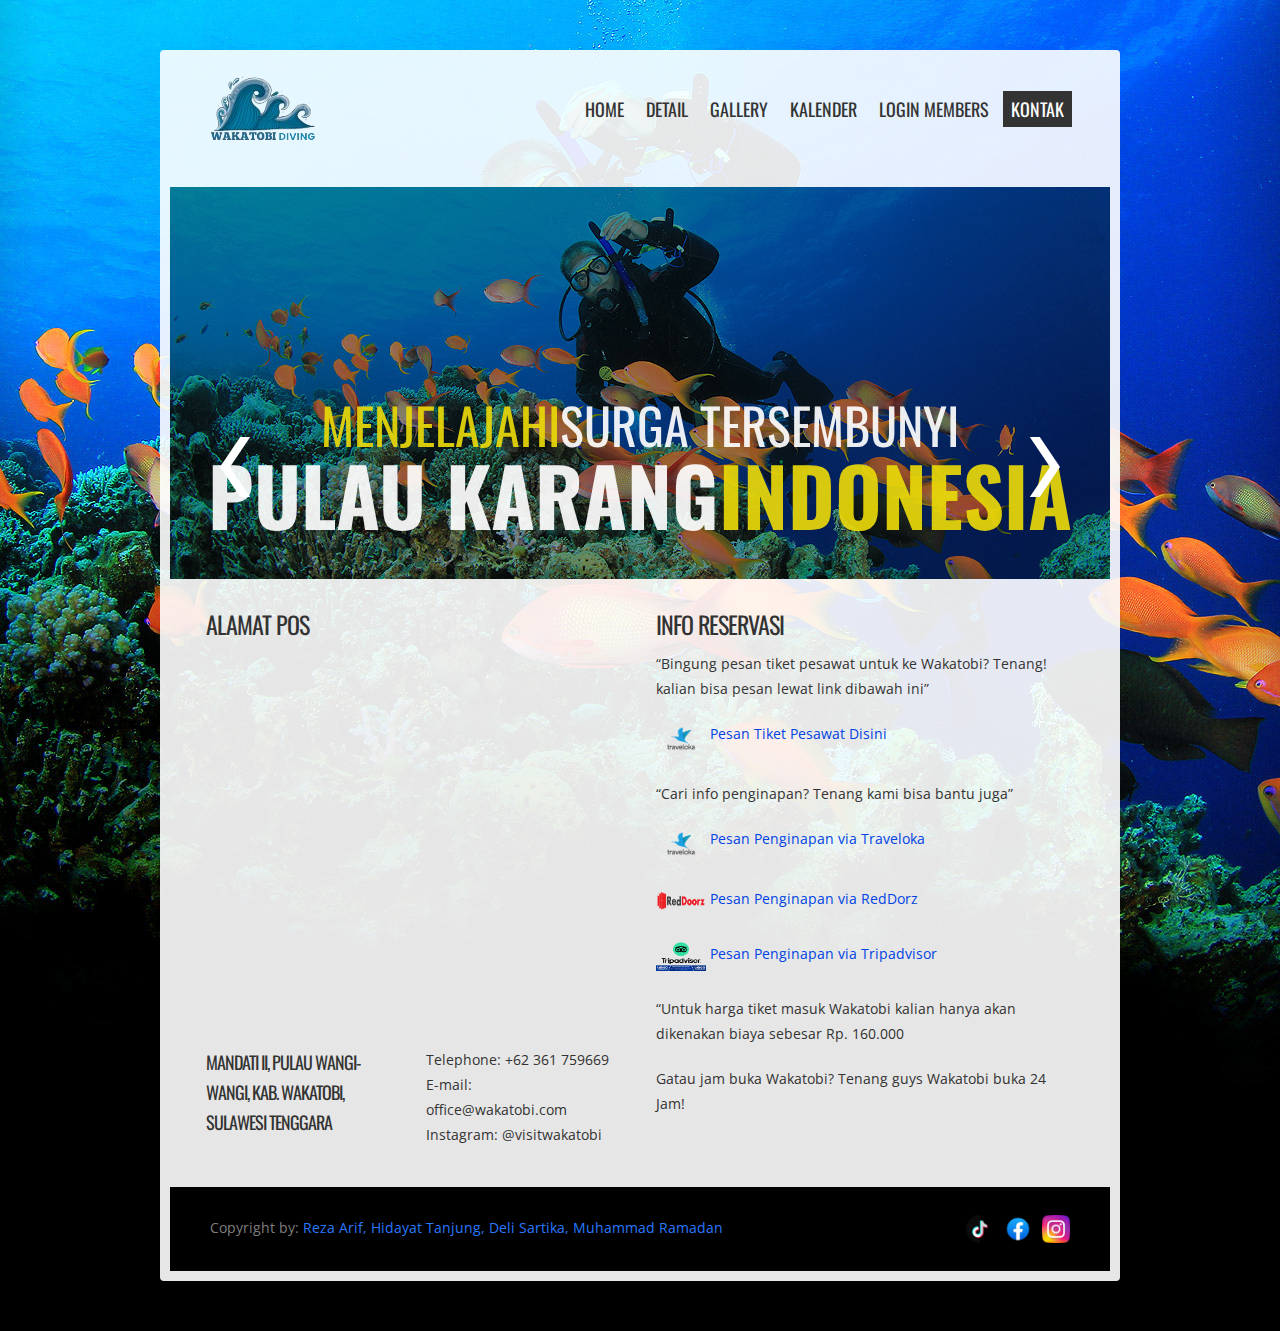
<file: Final-Project/contacts.html>
<!DOCTYPE html>
<html lang="en">
<head>
<title>Pesona Wakatobi</title>
<meta charset="utf-8">
<link rel="stylesheet" href="css/style.css">
<link rel="stylesheet" href="css/prettyPhoto.css">
<script src="js/jquery-1.7.1.min.js"></script>
<script src="js/superfish.js"></script>
<script src="js/jquery.easing.1.3.js"></script>
<script src="js/tms-0.4.1.js"></script>
<script src="js/slider.js"></script>
<script src="js/jquery.prettyPhoto.js"></script>
<!--[if lt IE 9]>
<script src="js/html5.js"></script>
<link rel="stylesheet" href="css/ie.css"> 
<![endif]-->
</head>
<body>
<div class="main-indents">
  <div class="main">
    <!-- Header -->
    <header>
      <h1 class="logo"><a href="index.html">Wakatobi</a></h1>
      <nav>
        <ul class="sf-menu">
          <li><a href="index.html">Home</a></li>
          <li><a href="about.html">Detail</a></li>
          <li> <a href="gallery.html">Gallery</a>
            <ul>
              <li><a href="https://travelingyuk.com/wisata-pulau-wangi-wangi/137109/">Pulau Wangi-Wangi</a></li>
              <li><a href="https://catperku.com/pulau-kaledupa/">Pulau Kaledupa</a></li>
              <li><a href="https://www.nativeindonesia.com/pulau-tomia/">Pulau Tomia</a></li>
              <li><a href="https://catperku.com/pulau-binongko/">Pulau Binongko</a></li>
              <li> <a href="#">Destinasi Lainnya</a>
                <ul>
                  <li><a href="https://sulsel.idntimes.com/food/dining-guide/dina-stevanye/9-makanan-khas-wakatobi-yang-terkenal-lezat-kasuami-hingga-kambalu">Wisata Kuliner</a></li>
                  <li><a href="https://online.fliphtml5.com/fiajx/sjvp/#p=1">DivingClub</a></li>
                </ul>
              </li>
            </ul>
          </li>
          <li><a href="calendar.html">Kalender</a></li>
          <li><a href="members-info.html">Login Members</a></li>
          <li class="current"><a href="contacts.html">Kontak</a></li>
        </ul>
      </nav>
      <div class="clear"></div>
    </header>
    <!-- Slider -->
    <div class="mp-slider">
      <ul class="items">
        <li><img src="images/slide-1.jpg" alt="">
          <div class="banner"><span class="row-1"><b>Menjelajahi</b>Surga Tersembunyi</span><span class="row-2">Pulau Karang<b>Indonesia</b></span></div>
        </li>
        <li><img src="images/slide-2.jpg" alt="">
          <div class="banner"><span class="row-1"><b>Semua</b> Keindahan</span><span class="row-2">Di Laut<b>Dalam</b></span></div>
        </li>
        <li><img src="images/slide-3.jpg" alt="">
          <div class="banner"><span class="row-1"><b>Temukan</b>Harta Karun</span><span class="row-2">Di Dalam<b>Laut</b></span></div>
        </li>
      </ul>
      <a href="#" class="mp-prev"></a> <a href="#" class="mp-next"></a> </div>
    <!-- Content -->
    <section id="content">
      <div class="container_12">
        <article class="a2">
          <div class="wrapper">
            <div class="col-11">
              <h3>Alamat pos</h3>
              <div class="map_container">
                <iframe src="https://www.google.com/maps/embed?pb=!1m18!1m12!1m3!1d2032750.2484070098!2d121.67028491848843!3d-5.681986821207342!2m3!1f0!2f0!3f0!3m2!1i1024!2i768!4f13.1!3m3!1m2!1s0x2da6e07303159381%3A0x3030bfbcaf771e0!2sWakatobi%20Regency%2C%20South%20East%20Sulawesi!5e0!3m2!1sen!2sid!4v1705421677991!5m2!1sen!2sid" width="600" height="450" style="border:0;" allowfullscreen="" loading="lazy" referrerpolicy="no-referrer-when-downgrade"></iframe>
              </div>
              <div class="adress">
                <div class="dt"> Mandati II, Pulau Wangi-Wangi, Kab. Wakatobi, Sulawesi Tenggara </div>
                <div class="extra-wrap">
                  <div class="dd">Telephone: +62 361 759669</div>
                  <div class="dd">E-mail: <a href="#">office@wakatobi.com</a></div>
                  <div class="dd">Instagram: <a href="https://www.instagram.com/visitwakatobi?igsh=MWpoaWloZWYyZGRyYg==">@visitwakatobi</a></div>
                </div>
              </div>
            </div>
            <div class="col-12">
              <h3>Info Reservasi</h3>
              <section>
                  <p class="p3"> “Bingung pesan tiket pesawat untuk ke Wakatobi? Tenang! kalian bisa pesan lewat link dibawah ini”</p>
                  <img src="images/logo-traveloka.png" alt="" width="50px">
                  <a href="https://www.traveloka.com/id-id/tiket-pesawat">Pesan Tiket Pesawat Disini</a>
                  <br> <br>
                  <p class="p3"> “Cari info penginapan? Tenang kami bisa bantu juga”</p>
                  <img src="images/logo-traveloka.png" alt=" "width="50px">
                  <a href="https://www.traveloka.com/id-id/hotel/indonesia/city/wakatobi-regency-101565">Pesan Penginapan via Traveloka</a>
                  <br><br>
                  <img src="images/Logo RedDoorz.png" alt=" "width="50px" height="30px">
                  <a href="https://www.reddoorz.com/id-id/search/hotel/indonesia/wakatobi#!">Pesan Penginapan via RedDorz</a>
                  <br><br>
                  <img src="images/Logo Tripadvisor.png" alt=" "width="50px" height="30px">
                  <a href="https://www.tripadvisor.co.id/Hotels-g3526347-Wakatobi_South_East_Sulawesi_Sulawesi-Hotels.html">Pesan Penginapan via Tripadvisor</a>
                  <br><br>
                  <p class="p3"> “Untuk harga tiket masuk Wakatobi kalian hanya akan dikenakan biaya sebesar Rp. 160.000 </p>
                  <p class="p3"> Gatau jam buka Wakatobi? Tenang guys Wakatobi buka 24 Jam!</p>

              </section>
            </div>
          </div>
        </article>
      </div>
    </section>
    <!-- Footer -->
    <footer>
      <div class="copyright"> Copyright by: <a target="_blank" href="https://www.instagram.com/rezzaarieff?igsh=MWswbWdwdnhoNXhleQ==">Reza Arif,</a> 
        <a target="_blank" href="https://www.instagram.com/dayattjg?igsh=Zzc2enM3dHl1ZXl0">Hidayat Tanjung,</a> 
        <a target="_blank" href="https://www.instagram.com/delisaaa_s?igsh=cWlrMG40c3RnczZ2">Deli Sartika,</a> 
        <a target="_blank" href="https://www.instagram.com/_mhmdramaaaa?igsh=MXZ2dDJiNGY1bXpxNQ==">Muhammad Ramadan</a> 
      </div>
      <ul class="social-list">
        <li><a href="https://www.tiktok.com/@warnaiwakatobi" target="_blank"><img src="images/tik-tok.png" alt="" width="28px"></a></li>
        <li><a href="https://www.facebook.com/visitwakatobi/" target="_blank"><img src="images/Facebook-Logo.png" alt="" width="28px"></a></li>
        <li><a href="https://www.instagram.com/visitwakatobi?igsh=MWpoaWloZWYyZGRyYg==" target="_blank"><img src="images/instagram.png" alt="" width="28px"></a></li>
      </ul>
    </footer>
  </div>
</div>
</body>
</html>
</file>
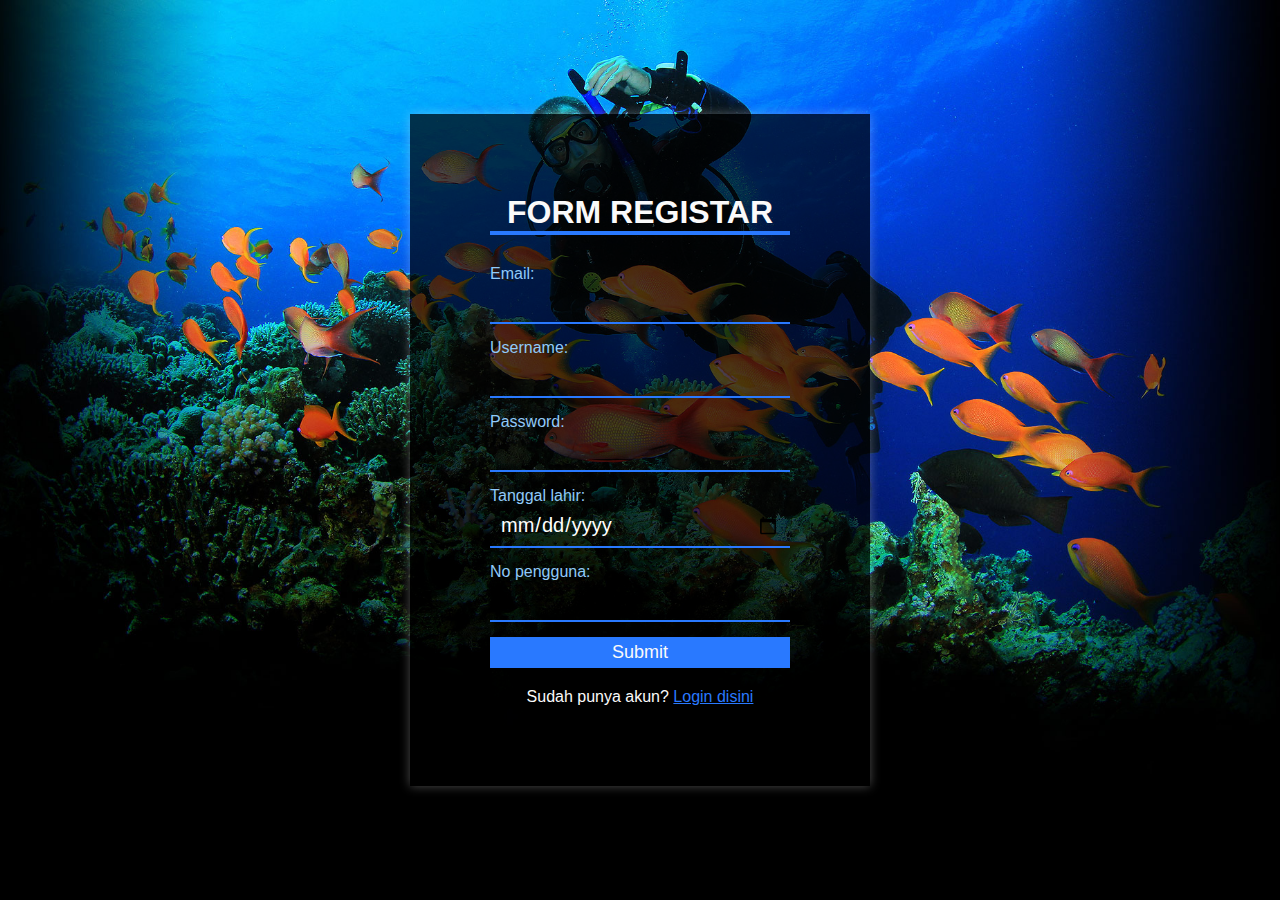
<file: Final-Project/daftar.html>
<!DOCTYPE html>
<html lang="en">
<head>
    <meta charset="UTF-8">
    <meta name="viewport" content="width=device-width, initial-scale=1.0">
    <title>Form Validation</title>
    <style>
          .error {
            color: red;
          }
          *{
               margin: 0;
               padding: 0;
               outline: 0;
               font-family: 'Open Sans', sans-serif;
            }
          body{
               height: 100vh;
               background-image: url(images/body-bg.jpg);
               background-size: cover;
               background-position: center;
               background-repeat: no-repeat;
            }
          .container{
               position: absolute;
               left: 50%;
               top: 50%;
               transform: translate(-50%,-50%);
               padding: 80px 80px;
               width: 300px;    
               background-color: rgba(0,0,0,.7);
               box-shadow: 0 0 10px rgba(255,255,255,.3);
           }
           .container h1{
              text-align: left;
              color: #fafafa;
              margin-bottom: 30px;
              text-transform: uppercase;
              border-bottom: 4px solid #2979ff;
              text-align: center;
          }
          .container label{
              text-align: left;
              color: #90caf9;
          }
          .container form input{
              width: calc(100% - 20px);
              padding: 8px 10px;
              margin-bottom: 15px;
              border: none;
              background-color: transparent;
              border-bottom: 2px solid #2979ff;
              color: #fff;
              font-size: 20px;
          }
          .container form button{
              width: 100%;
              padding: 5px 0;
              border: none;
              background-color:#2979ff;
              font-size: 18px;
              color: #fafafa;
          }
    </style>
</head>
<body>
     <div class="container">
          <h1>Form Registar</h1>
    <form id="myForm" onsubmit="return validateForm()">
        <label for="email">Email:</label>
        <input type="text" id="email" name="email">
        <span id="errorEmail" class="error"></span><br>

        <label for="username">Username:</label>
        <input type="text" id="username" name="username" maxlength="30">
        <span id="errorNama" class="error"></span><br>

        <label for="nama">Password:</label>
        <input type="password" id="password" name="password" maxlength="30">
        <span id="errorPassword" class="error"></span><br>

        <label for="date">Tanggal lahir:</label>
        <input type="date" id="date" name="date">
        <span id="errorDate" class="error"></span><br>

        <label for="number">No pengguna:</label>
        <input type="text" id="number" name="number">
        <span id="errorDate" class="error"></span><br>

        <button type="submit">Submit</button>
    </form>
    <p style="margin-top: 20px; text-align: center; color: #fafafa;">Sudah punya akun? <a href="members-info.html" style="color: #2979ff;">Login disini</a></p>

</div>

    <div id="result"></div>

    <script>
        function validateForm() {
            // Reset error messages
            resetErrors();

            let isValid = true;

            // Validation for Nama Pelanggan
            let nama = document.getElementById("username").value;
            if (nama === "" || nama.length > 30) {
                displayError("errorNama", "Wajib diisi, maksimal 30 karakter");
                isValid = false;
            }

            // Validation for Email
            let email = document.getElementById("email").value;
            let emailRegex = /^[^\s@]+@[^\s@]+\.[^\s@]+$/;
            if (email === "" || !emailRegex.test(email)) {
                displayError("errorEmail", "Wajib, format username");
                isValid = false;
            }

            if (isValid) {
                displayResult();
            }

            return isValid;
        }

        function saveUser() {
            let username = document.getElementById("username").value;
            let password = document.getElementById("password").value;

            // Simpan informasi pengguna ke localStorage
            localStorage.setItem(username, password);
        }
    </script>
</body>
</html>
</file>
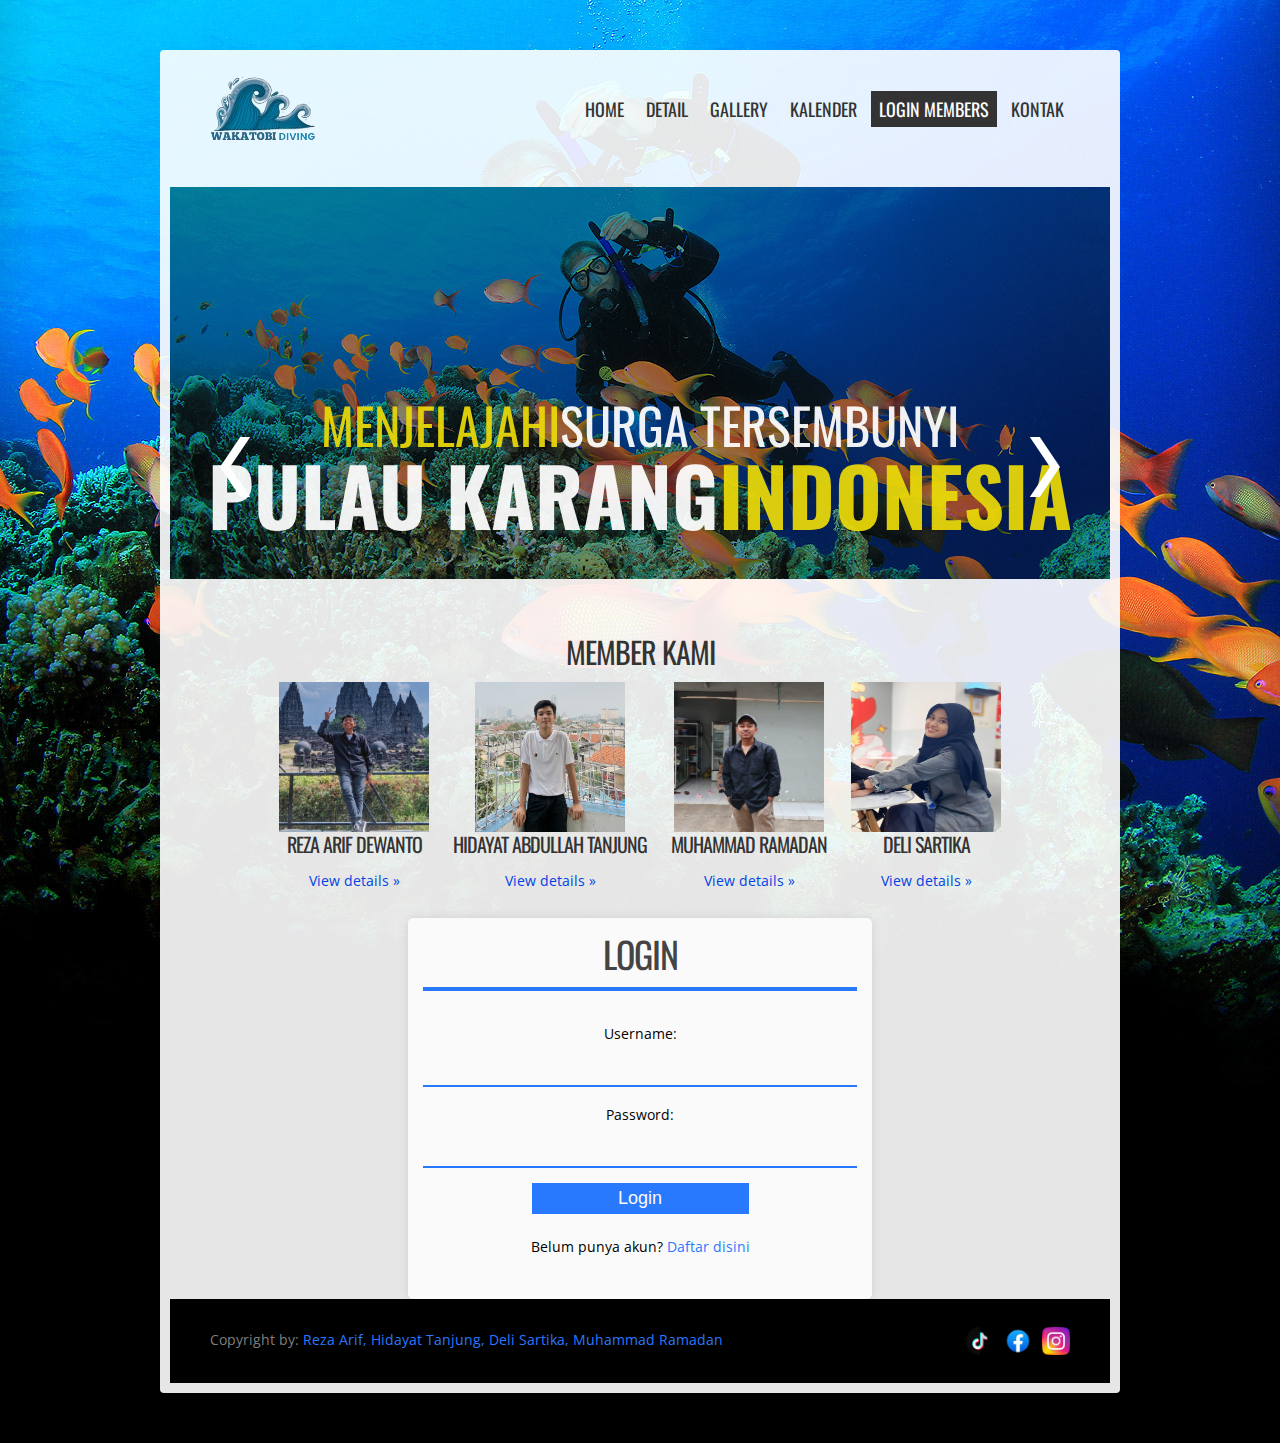
<file: Final-Project/members-info.html>
<!DOCTYPE html>
<html lang="en">
<head>
<title>DivingClub | Login Members</title>
<style>
  .membership,
  .login {
    text-align: center;
  }

  .col-md-3 {
    display: inline-block;
    margin: 0 10px; /* Adjust the margin as needed */
    vertical-align: top;
  }
</style>
<meta charset="utf-8">
<link rel="stylesheet" href="css/style.css">
<link rel="stylesheet" href="css/prettyPhoto.css">
<script src="js/jquery-1.7.1.min.js"></script>
<script src="js/superfish.js"></script>
<script src="js/jquery.easing.1.3.js"></script>
<script src="js/tms-0.4.1.js"></script>
<script src="js/slider.js"></script>
<script src="js/jquery.prettyPhoto.js"></script>
<!--[if lt IE 9]>
<script src="js/html5.js"></script>
<link rel="stylesheet" href="css/ie.css"> 
<![endif]-->
</head>
<body>
<div class="main-indents">
  <div class="main">
    <!-- Header -->
    <header>
      <h1 class="logo"><a href="index.html">DivingClub</a></h1>
      <nav>
        <ul class="sf-menu">
          <li><a href="index.html">Home</a></li>
          <li><a href="members-info.html">Detail</a></li>
          <li> <a href="gallery.html">Gallery</a>
            <ul>
              <li><a href="https://travelingyuk.com/wisata-pulau-wangi-wangi/137109/">Pulau Wangi-Wangi</a></li>
              <li><a href="https://catperku.com/pulau-kaledupa/">Pulau Kaledupa</a></li>
              <li><a href="https://www.nativeindonesia.com/pulau-tomia/">Pulau Tomia</a></li>
              <li><a href="https://catperku.com/pulau-binongko/">Pulau Binongko</a></li>
              <li> <a href="#">Destinasi Lainnya</a>
                <ul>
                  <li><a href="https://sulsel.idntimes.com/food/dining-guide/dina-stevanye/9-makanan-khas-wakatobi-yang-terkenal-lezat-kasuami-hingga-kambalu">Wisata Kuliner</a></li>
                  <li><a href="https://online.fliphtml5.com/fiajx/sjvp/#p=1">DivingClub</a></li>
                </ul>
              </li>
            </ul>
          </li>
          <li><a href="calendar.html">Kalender</a></li>
          <li class="current"><a href="members-info.html">Login Members</a></li>
          <li><a href="contacts.html">Kontak</a></li>
        </ul>
      </nav>
      <div class="clear"></div>
    </header>
    <!-- Slider -->
    <div class="mp-slider">
      <ul class="items">
        <li><img src="images/slide-1.jpg" alt="">
          <div class="banner"><span class="row-1"><b> Menjelajahi</b>Surga Tersembunyi</span><span class="row-2">Pulau Karang<b>Indonesia</b></span></div>
        </li>
        <li><img src="images/slide-2.jpg" alt="">
          <div class="banner"><span class="row-1"><b>Semua</b> Keindahan </span><span class="row-2">Di Laut<b>Dalam</b></span></div>
        </li>
        <li><img src="images/slide-3.jpg" alt="">
          <div class="banner"><span class="row-1"><b>Temukan</b>Harta Karun</span><span class="row-2">Di Dalam<b>Laut</b></span></div>
        </li>
      </ul>
      <a href="#" class="mp-prev"></a> <a href="#" class="mp-next"></a> </div>
    <!-- Content -->
  <section id="content">
    <div class="container_12">
      <article class="a2">
        <div class="wrapper">
          <div class="membership">
            <br>
            <h2>Member kami</h2>
            <div class="container-fluid">
              <div class="row">
                <div class="col-md-3">
                  <img alt="Bootstrap Image Preview" src="images/Reza.jpeg" height="150px" width="150px"/>
                  <h4>Reza Arif Dewanto</h4>
                  <p>
                    <a class="btn" href="https://www.instagram.com/rezzaarieff?igsh=MWswbWdwdnhoNXhleQ==">View details »</a>
                  </p>
                </div>
                <div class="col-md-3">
                  <img alt="Bootstrap Image Preview" src="images/Dayat.jpeg" height="150px" width="150px"/>
                  <h4>Hidayat Abdullah Tanjung</h4>
                  <p>
                    <a class="btn" href="https://www.instagram.com/dayattjg?igsh=Zzc2enM3dHl1ZXl0">View details »</a>
                  </p>
                </div>
                <div class="col-md-3">
                  <img alt="Bootstrap Image Preview" src="images/Rama.jpeg" height="150px" width="150px"/>
                  <h4>Muhammad Ramadan</h4>
                  <p>
                    <a class="btn" href="https://www.instagram.com/_mhmdramaaaa?igsh=MXZ2dDJiNGY1bXpxNQ==">View details »</a>
                  </p>
                </div>
                <div class="col-md-3">
                  <img alt="Bootstrap Image Preview" src="images/Delisa.jpeg" height="150px" width="150px" />
                  <h4>Deli Sartika</h4>
                  <p>
                    <a class="btn" href="https://www.instagram.com/delisaaa_s?igsh=cWlrMG40c3RnczZ2">View details »</a>
                  </p>
                </div>
              </div>
            </div>
          </div>

          <div class="login">
            <div class="container">
              <h1>Login</h1>
              <form id="form" onsubmit="return login(event)">
                <label for="username">Username:</label>
                <input type="text" id="username" name="username" required>
                <br>
                <label for="password">Password:</label>
                <input type="password" id="password" name="password" required>
                <br>
                <button type="submit">Login</button>
              </form>
              <p style="margin-top: 20px; text-align: center; color: #000000;">Belum punya akun? <a href="daftar.html" style="color: #2979ff;">Daftar disini</a></p>
            </div>
            <script>
              function login(event) {
                event.preventDefault();
                var username = document.getElementById('username').value;
                var password = document.getElementById('password').value;
                if (username === 'wakatobi' && password === 'user123') {
                  window.location.href = 'dashbord.html';
                } else {
                  alert('Username atau password salah!');
                }
              }
            </script>
          </div>
        </div>
      </article>
    </div>
  </section>

    
    <!-- Footer -->
    <footer>
      <div class="copyright"> Copyright by: <a target="_blank" href="https://www.instagram.com/rezzaarieff?igsh=MWswbWdwdnhoNXhleQ==">Reza Arif,</a> 
        <a target="_blank" href="https://www.instagram.com/dayattjg?igsh=Zzc2enM3dHl1ZXl0">Hidayat Tanjung,</a> 
        <a target="_blank" href="https://www.instagram.com/delisaaa_s?igsh=cWlrMG40c3RnczZ2">Deli Sartika,</a> 
        <a target="_blank" href="https://www.instagram.com/_mhmdramaaaa?igsh=MXZ2dDJiNGY1bXpxNQ==">Muhammad Ramadan</a> 
      </div>
      <ul class="social-list">
        <li><a href="https://www.tiktok.com/@warnaiwakatobi" target="_blank"><img src="images/tik-tok.png" alt="" width="28px"></a></li>
        <li><a href="https://www.facebook.com/visitwakatobi/" target="_blank"><img src="images/Facebook-Logo.png" alt="" width="28px"></a></li>
        <li><a href="https://www.instagram.com/visitwakatobi?igsh=MWpoaWloZWYyZGRyYg==" target="_blank"><img src="images/instagram.png" alt="" width="28px"></a></li>
      </ul>
    </footer>
  </div>
</div>
</body>
</html>
</file>
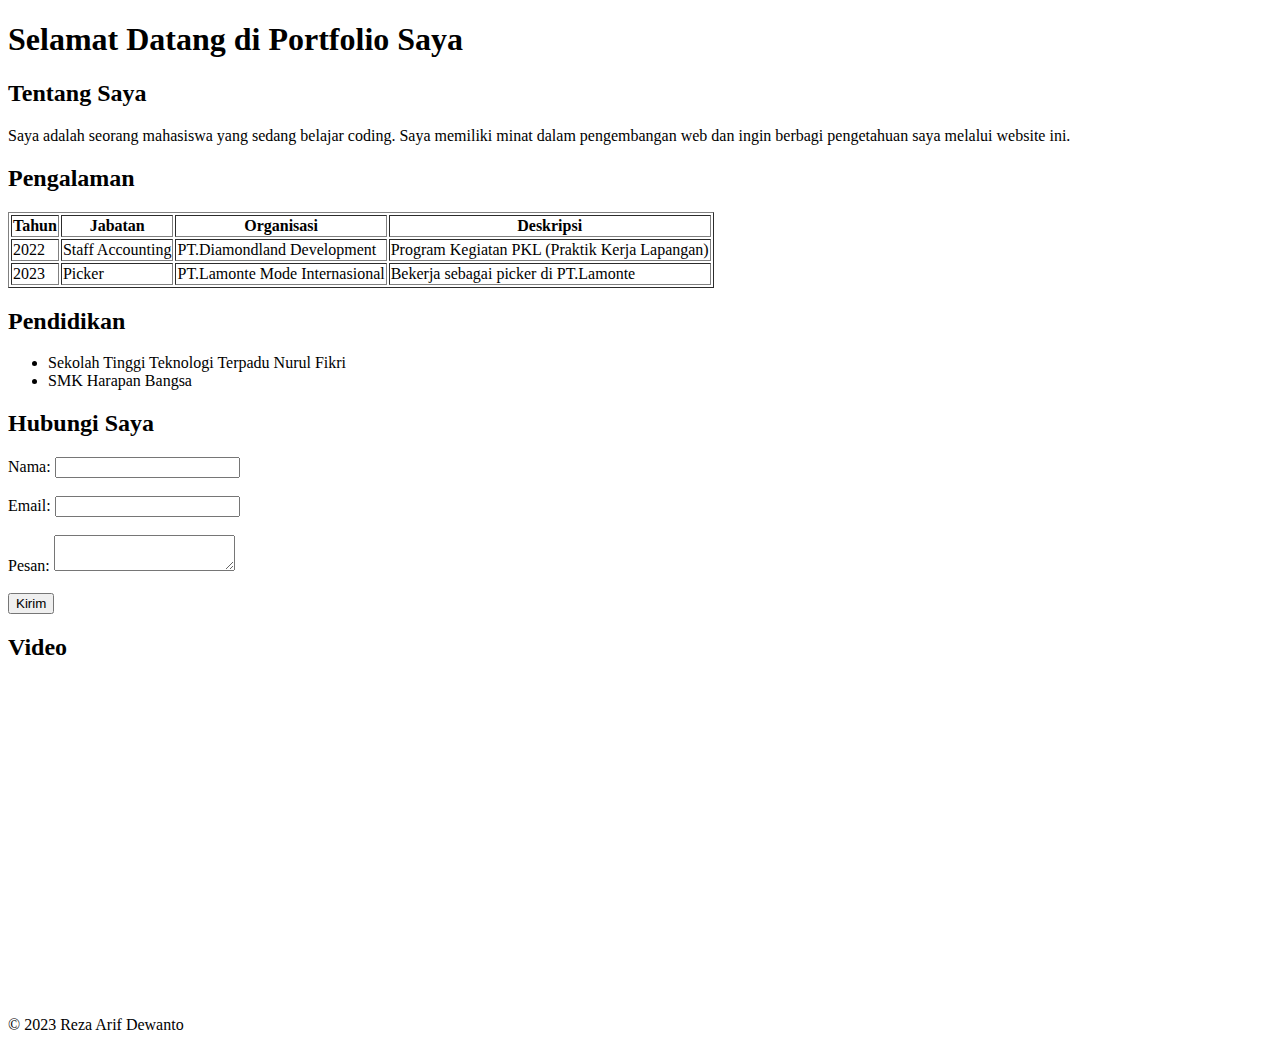
<file: Pertemuan 1/Portfolio Saya.html>
<!DOCTYPE html>
<html lang="en">
<head>
    <meta charset="UTF-8">
    <meta http-equiv="X-UA-Compatible" content="IE=edge">
    <meta name="viewport" content="width=device-width, initial-scale=1.0">
    <title>Portfolio Saya</title>
</head>

<body>
    <header>
        <h1>Selamat Datang di Portfolio Saya</h1>
    </header>
<main>
    <section>
        <h2>Tentang Saya</h2>
        <p>Saya adalah seorang mahasiswa yang sedang belajar coding. Saya memiliki minat dalam pengembangan web dan ingin berbagi pengetahuan saya melalui website ini.</p>
    </section>

    <section>
        <h2>Pengalaman</h2>
        <table border="1">
            <tr>
                <th>Tahun</th>
                <th>Jabatan</th>
                <th>Organisasi</th>
                <th>Deskripsi</th>
            </tr>
            <tr>
                <td>2022</td>
                <td>Staff Accounting</td>
                <td>PT.Diamondland Development</td>
                <td>Program Kegiatan PKL (Praktik Kerja Lapangan)</td>
            </tr>
            <tr>
                <td>2023</td>
                <td>Picker</td>
                <td>PT.Lamonte Mode Internasional</td>
                <td>Bekerja sebagai picker di PT.Lamonte</td>
            </tr>
        </table>
    </section>

    <section>
        <h2>Pendidikan</h2>
        <ul>
            <li>Sekolah Tinggi Teknologi Terpadu Nurul Fikri</li>
            <li>SMK Harapan Bangsa</li>
        </ul>
    </section>
<section>
    <h2>Hubungi Saya</h2>
    <form>
        <label> Nama:</label>
        <input type="text">
        <br><br>

        <label> Email:</label>
        <input type="email">
        <br><br>
        
        <label> Pesan:</label>
        <textarea></textarea>
        <br><br>

        <input type="submit" value="Kirim">
        
    </form>
</section>

    <section>
        <h2>Video</h2>
        <iframe width="560" height="315" src="https://www.youtube.com/embed/936FfFB6EQ4?si=ogqQ5pX9nsAn3c5U" title="YouTube video player" frameborder="0" allow="accelerometer; autoplay; clipboard-write; encrypted-media; gyroscope; picture-in-picture; web-share" allowfullscreen></iframe>
    </section>
</main>

    <footer>
        <p>&copy; 2023 Reza Arif Dewanto</p>
    </footer>
</body>

</html>
</file>
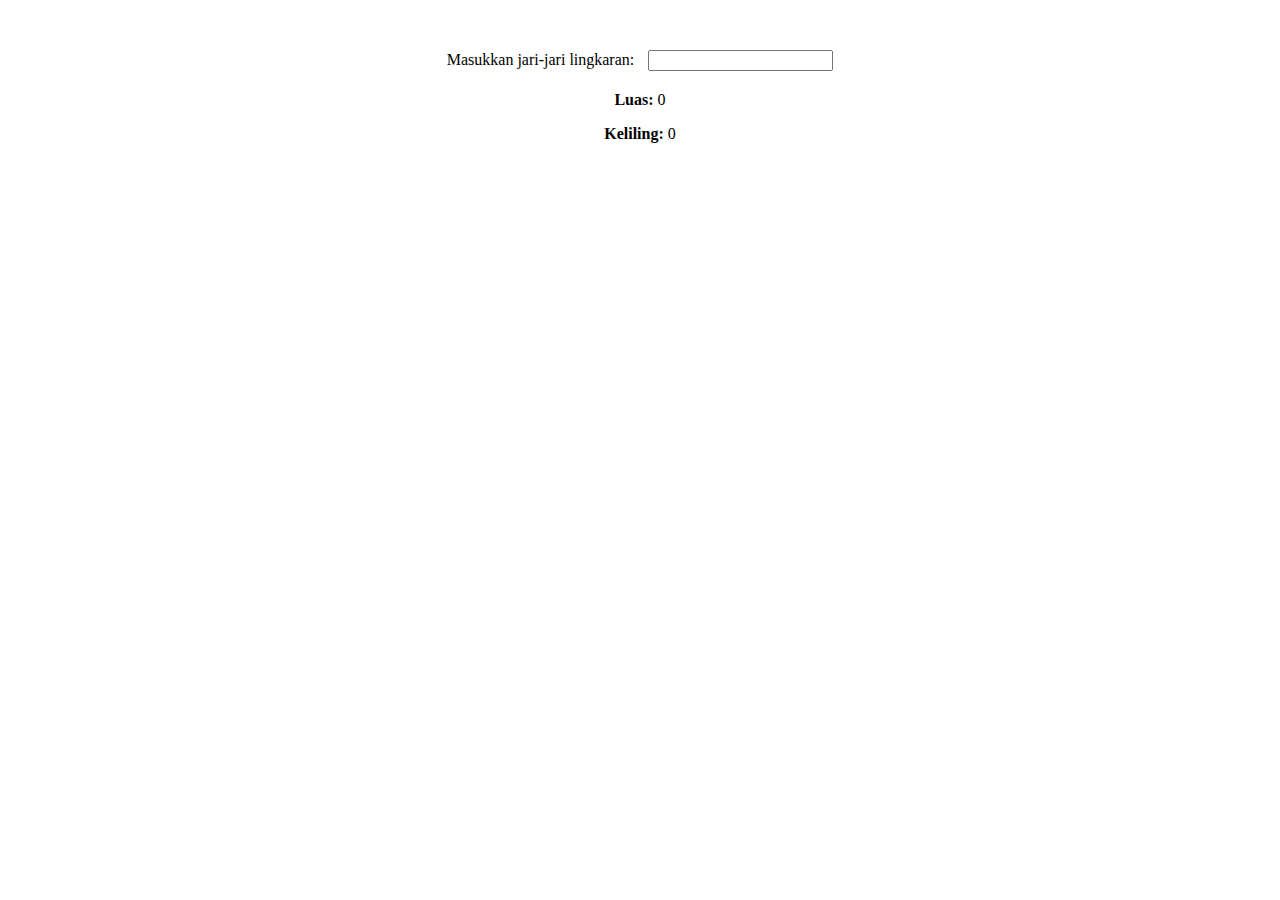
<file: Pertemuan 11/kalkulator.html>
<!DOCTYPE html>
<html lang="id">
<head>
  <meta charset="UTF-8">
  <meta name="viewport" content="width=device-width, initial-scale=1.0">
  <title>Kalkulator Lingkaran</title>
  <style>
    body {
      font-family: 'Times New Roman', Times, serif;
      text-align: center;
      margin: 50px;
    }

    form {
      display: inline-block;
      text-align: left;
    }

    label {
      margin-right: 10px;
    }

    #result {
      margin-top: 20px;
    }
  </style>
</head>
<body>

  <form id="lingkaranForm">
    <label for="radius">Masukkan jari-jari lingkaran:</label>
    <input type="number" id="radius" name="radius" onChange="hitung()">
  </form>

  <div id="result">
    <p><strong>Luas:</strong> <span id="luas">0</span></p>
    <p><strong>Keliling:</strong> <span id="keliling">0</span></p>
  </div>

  <script>
    function hitung() {
      var radius = parseFloat(document.getElementById('radius').value);

      var luas = Math.PI * Math.pow(radius, 2);
      var keliling = 2 * Math.PI * radius;

      document.getElementById('luas').innerText = luas.toFixed(2);
      document.getElementById('keliling').innerText = keliling.toFixed(2);
    }

    document.getElementById('radius').addEventListener('input', hitung);
  </script>

</body>
</html>
</file>
<file: Final-Project/css/ie.css>
*+html {
	overflow:auto;
}
.img-box, .main {
	behavior:url("../js/PIE.htc");
	position:relative
}
.mp-prev:hover, .mp-next:hover, .social-list li a:hover img {
filter:progid:DXImageTransform.Microsoft.Alpha(opacity=80);
}
.cs-prev:hover, .cs-next:hover, .fc-button-next:hover, .fc-button-prev:hover {
filter:progid:DXImageTransform.Microsoft.Alpha(opacity=70);
}
</file>
<file: Pertemuan 12/Form Validation/form.css>
*{
    margin: 50px;
    padding: 0;
    box-sizing: border-box;
    background-color: aquamarine;
}
.error-message {
    color: red;
}
form {
    max-width: 800px;
    margin: 0 auto;
    background-color: #fff;
    padding: 2px;
    border-radius: 5px;
    box-shadow: 0 0 10px rgba(0, 0, 0, 0.1);
}
input{
    width: 80%;
    padding: 8px;
    margin-bottom: 10px;
    box-sizing: border-box;
    background-color: #fff;
}
button {
    background-color: #4caf50;
    color: #fff;
    padding: 10px 15px;
    border: none;
    border-radius: 3px;
    cursor: pointer;
}

form button[type="button"] {
    background-color: green;
}
</file>
<file: coffe-project/coffe.css>
@import url('https://fonts.googleapis.com/css2?family=Poppins:wght@700&display=swap');
*{
    font-family: 'Poppins', sans-serif;
    margin: 0;
    padding: 0;
    box-sizing: border-box;
    scroll-padding-top: 4rem;
    scroll-behavior: smooth;
    list-style: none;
    text-decoration: none;
}
:root{
    --main-color:#bc9667;
    --second-color:#edeae3;
    --text-color:#1b1b1b;
    --bg-color:#fff;
    --box-shadow: 2px 2px 10px 4px rgb(14 55 54 / 15%);
}
    section{
    padding: 50px 100px;
}
img{
    width: 100%;
}
body{
    color: var(--text-color);
}
header{
    position: fixed;
    width: 100%;
    top: 0;
    right: 0;
    z-index: 1000;
    display: flex;
    justify-content: space-between;
    align-items: center;
    padding: 18px 100px;
    transition: 0.5s linear;
}
header.shadow{
    background: var(--text-color);
    box-shadow: var(--box-shadow);
}
.logo img{
    width: 60px;
}
.navbar{
    display: flex;
}
.navbar a{
    padding: 8px 17px;
    color: var(--bg-color);
    font-size: 1rem;
    text-transform: uppercase;
    font-weight: 500;
}
.navbar a:hover {
    background: var(--main-color);
    border-radius: 0.2rem;
    transition: 0.2s all linear;
}
.header-icon{
    font-size: 22px;
    cursor: pointer;
    z-index: 10000;
    display: flex;
    column-gap: 0.8rem;
}
.header-icon .bx{
    color: var(--bg-color);
}
.header-icon .bx:hover {
    color: var(--main-color);
}
#menu-icon {
    color: var(--bg-color);
    font-size: 24px;
    z-index: 100001;
    cursor: pointer;
    display: none;
}
.search-box{
    position: absolute;
    top: 100%;
    left: 50%;
    transform: translate(-50%);
    background:var(--bg-color);
    width: 100%;
}
.search-box.active{
    top: 110%;
    box-shadow: var(--box-shadow);
    transition: 0.2s all linear;
}
.search-box input{
    padding: 20px;
    border: none;
    outline: none;
    width: 100%;
    font-size: 1rem;
    color: var(--main-color);
}
.search-box input::placeholder{
    font-size: 1rem;
    font-weight: 500;
}
.home{
    width: 100%;
    min-height: 100vh;
    background: url(img/bg.png);
    background-repeat: no-repeat;
    background-size: cover;
    background-position: center;
    display: grid;
    grid-template-columns: repeat(auto-fit, minmax(17rem, auto));
    align-items: center;
    gap: 1.5rem;
}
.home-text h1{
    font-size: 3.4rem;
    color: var(--main-color);
    text-transform: uppercase;
    letter-spacing: 1px;
}
.home-text p{
    font-size: 0.938rem;
    color: var(--bg-color);
    margin: 0.5rem 0 1.4rem;
}
.btn{
    padding: 10px 40px;
    border-radius: 0.3rem;
    background: var(--main-color);
    color: var(--bg-color);
    font-weight: 500;
}
.btn:hover{
    background: #8a6f4d;
}
.about{
    display: grid;
    grid-template-columns: repeat(auto-fit, minmax(17rem, auto));
    align-items: center;
    gap: 1.5rem;
}
.about-img img{
    border-radius: 0.5rem;
}
.about-text h2 {
    font-size: 1.8rem;
    text-transform: uppercase;
}
.about-text p{
    font-size: 0.938rem;
    margin: 0.5rem 0 1.1rem;
}
.heading{
    text-align: center;
}
.heading h2{
    font-size: 1.8rem;
    text-transform: uppercase;
}
.products-container{
    display: grid;
    grid-template-columns: repeat(auto-fit, minmax(280px, auto));
    gap: 1.5rem;
    margin-top: 2rem;
}
.products-container .box{
    position: relative;
    padding: 10px;
    display: flex;
    flex-direction: column;
    justify-content: center;
    border-radius: 0.5rem;
    box-shadow: var(--box-shadow);
}
.products-container img{
    width: 100%;
    height: 250px;
    object-fit: contain;
    object-position: center;
    padding: 20px;
    background: #f1f1f1;
    border-radius: 0.5rem;
}
.products-container .box h3{
    font-size: 1rem;
    font-weight: 600;
    text-transform: uppercase;
    margin: 0.5rem 0 0.5rem;
}
.products-container .box .content {
    display: flex;
    align-items: center;
    justify-content: space-around;
}
.products-container .box .content span{
    padding: 0.1rem;
    color: var(--bg-color);
    background: var(--main-color);
    border-radius: 4px;
    font-weight: 500;

}
.products-container .box .content a{
    padding: 0.1rem;
    color: var(--text-color);
    background: 2px solid var(--main-color);
    border-radius: 4px;
    text-transform: uppercase;

}
.products-container .box .content a:hover{
    background: var(--main-color);
    color: var(--bg-color);
    transition: 0.2s all linear;
}
.customers-container {
    display: grid;
    grid-template-columns: repeat(auto-fit, minmax(280px, auto));
    gap: 1.5rem;
    margin-top: 2rem;
}
.customers-container .box{
    padding: 20px;
    box-shadow: var(--box-shadow);
    border-radius: 0.5rem;
    text-align: center;
}
.stars .bx{
    color: var(--main-color);
}
.customers-container .box p{
    font-size: 0.938rem;
}
.customers-container .box h2{
    font-size: 1.2rem;
    font-weight: 600;
    margin: 0.5rem 0 0.5rem;
}
.customers-container .box img{
    width: 70px;
    height: 70px;
    border-radius: 50%;
    object-fit: cover;
}
.customers-container .box:hover{
    background: var(--second-color);
    transition: 0.2s all linear;
}
.footer {
    display: grid;
    grid-template-columns: repeat(auto-fit, minmax(280px, auto));
    gap: 1.5rem;
}
.footer .box h2{
    font-size: 1.2rem;
    font-weight: 600;
    margin-bottom: 10px;
}
.footer .box p{
    font-size: 0.938rem;
    margin-bottom: 10px;
}
.social{
    display: flex;
    align-items: center;
    column-gap: 0.5rem;
}
.social a .bx{
    font-size: 24px;
    color: var(--text-color);
    padding: 10px;
    background: var(--second-color);
    border-radius: 0.2rem;
}
.social a .bx:hover{
    background: var(--main-color);
    color: var(--bg-color);
}
.footer-box h3{
    font-weight: 600;
    margin-bottom: 10px;
}
.footer-box li a{
    color: var(--text-color);
}
.footer-box li a:hover{
    color: var(--main-color);
}
.contact{
    display: flex;
    flex-direction: column;
    row-gap: 0.5rem;
}
.contact span{
    display: flex;
    align-items: center;
}
.contact i{
    font-size: 20px;
    margin-right: 1rem;
}
.copyright{
    padding: 20px;
    text-align: center;
    background: var(--second-color);
}
@media (max-width: 1058px) {
    header{
    padding: 16px 60px;
    }
    section{
        padding: 50px 60px;
    }
    .home-text h1{
        font-size: 2.4rem;
    }
}
@media (max-width: 991px) {
    header{
    padding: 16px 4%;
    }
    section{
        padding: 50px 4%;
    }
    .home-text h1{
        font-size: 2rem;
    }
}
@media (max-width: 768px) {
    header{
        padding: 12px 4%;
    }
    #menu-icon {
        display: initial;
    }
    .navbar{
        position: absolute;
        top: -570px;
        left: 0;
        right: 0;
        display: flex;
        flex-direction: column;
        background: var(--second-color);
        row-gap: 1.4rem;
        padding: 20px;
        transition: 0.3s;
        text-align: center;
    }
    .navbar a{
        color: var(--text-color);
    }
    .navbar a:hover{
        color: var(--bg-color);
    }
    .navbar.active{
        top: 100%;
    }
    .about{
        align-items: center;
    }
}
@media (max-width: 360px) {
    header{
        padding: 9px 4%;
    }
    .logo img{
        width: 45px;
    }
    .home-text{
        padding-top: 15px;
    }
    .home-text h1{
        font-size: 1.4rem;
    }
    .home-text p{
        font-size: 0.8rem;
        font-weight: 300;
    }
    .about-img{
        order: 2;
    }
    .about-text{
        text-align: center;
    }
    .about-text h2{
        font-size: 1.2rem;
    }
    .heading h2 {
        font-size: 1.2rem;
    }
}
</file>
<file: Final-Project/css/prettyPhoto.css>
div.facebook .pp_top .pp_left {
	background:url(../images/prettyPhoto/facebook/sprite.png) -88px -53px no-repeat
}
div.facebook .pp_top .pp_middle {
	background:url(../images/prettyPhoto/facebook/contentPatternTop.png) top left repeat-x
}
div.facebook .pp_top .pp_right {
	background:url(../images/prettyPhoto/facebook/sprite.png) -110px -53px no-repeat
}
div.facebook .pp_content_container .pp_left {
	background:url(../images/prettyPhoto/facebook/contentPatternLeft.png) top left repeat-y
}
div.facebook .pp_content_container .pp_right {
	background:url(../images/prettyPhoto/facebook/contentPatternRight.png) top right repeat-y
}
div.facebook .pp_expand {
	background:url(../images/prettyPhoto/facebook/sprite.png) -31px -26px no-repeat;
	cursor:pointer
}
div.facebook .pp_expand:hover {
	background:url(../images/prettyPhoto/facebook/sprite.png) -31px -47px no-repeat;
	cursor:pointer
}
div.facebook .pp_contract {
	background:url(../images/prettyPhoto/facebook/sprite.png) 0 -26px no-repeat;
	cursor:pointer
}
div.facebook .pp_contract:hover {
	background:url(../images/prettyPhoto/facebook/sprite.png) 0 -47px no-repeat;
	cursor:pointer
}
div.facebook .pp_close {
	width:22px;
	height:22px;
	background:url(../images/prettyPhoto/facebook/sprite.png) -1px -1px no-repeat;
	cursor:pointer
}
div.facebook .pp_description {
	margin:0 37px 0 0
}
div.facebook .pp_loaderIcon {
	background:url(../images/prettyPhoto/facebook/loader.gif) center center no-repeat
}
div.facebook .pp_arrow_previous {
	background:url(../images/prettyPhoto/facebook/sprite.png) 0 -71px no-repeat;
	height:22px;
	margin-top:0;
	width:22px
}
div.facebook .pp_arrow_previous.disabled {
	background-position:0 -96px;
	cursor:default
}
div.facebook .pp_arrow_next {
	background:url(../images/prettyPhoto/facebook/sprite.png) -32px -71px no-repeat;
	height:22px;
	margin-top:0;
	width:22px
}
div.facebook .pp_arrow_next.disabled {
	background-position:-32px -96px;
	cursor:default
}
div.facebook .pp_nav {
	margin-top:0
}
div.facebook .pp_nav p {
	font-size:15px;
	padding:0 3px 0 4px
}
div.facebook .pp_nav .pp_play {
	background:url(../images/prettyPhoto/facebook/sprite.png) -1px -123px no-repeat;
	height:22px;
	width:22px
}
div.facebook .pp_nav .pp_pause {
	background:url(../images/prettyPhoto/facebook/sprite.png) -32px -123px no-repeat;
	height:22px;
	width:22px
}
div.facebook .pp_next:hover {
	background:url(../images/prettyPhoto/facebook/btnNext.png) center right no-repeat;
	cursor:pointer
}
div.facebook .pp_previous:hover {
	background:url(../images/prettyPhoto/facebook/btnPrevious.png) center left no-repeat;
	cursor:pointer
}
div.facebook .pp_bottom .pp_left {
	background:url(../images/prettyPhoto/facebook/sprite.png) -88px -80px no-repeat
}
div.facebook .pp_bottom .pp_middle {
	background:url(../images/prettyPhoto/facebook/contentPatternBottom.png) top left repeat-x
}
div.facebook .pp_bottom .pp_right {
	background:url(../images/prettyPhoto/facebook/sprite.png) -110px -80px no-repeat
}
div.pp_pic_holder a:focus {
	outline:none
}
div.pp_overlay {
	background:#000;
	display:none;
	left:0;
	position:absolute;
	top:0;
	width:100%;
	z-index:9500
}
div.pp_pic_holder {
	display:none;
	position:absolute;
	width:100px;
	z-index:10000
}
.pp_content {
	height:40px;
	min-width:40px
}
* html .pp_content {
	width:40px
}
.pp_content_container {
	position:relative;
	text-align:left;
	width:100%
}
.pp_content_container .pp_left {
	padding-left:20px
}
.pp_content_container .pp_right {
	padding-right:20px
}
.pp_content_container .pp_details {
	float:left;
	margin:10px 0 2px
}
.pp_description {
	display:none;
	margin:0
}
.pp_social {
	float:left;
	margin:7px 0 0
}
.pp_social .facebook {
	float:left;
	position:relative;
	top:-1px;
	margin-left:5px;
	width:55px;
	overflow:hidden
}
.pp_social .twitter {
	float:left
}
.pp_nav {
	clear:right;
	float:left;
	margin:3px 10px 0 0
}
.pp_nav p {
	float:left;
	margin:2px 4px
}
.pp_nav .pp_play, .pp_nav .pp_pause {
	float:left;
	margin-right:4px;
	text-indent:-10000px
}
a.pp_arrow_previous, a.pp_arrow_next {
	display:block;
	float:left;
	height:15px;
	margin-top:3px;
	overflow:hidden;
	text-indent:-10000px;
	width:14px
}
.pp_hoverContainer {
	position:absolute;
	top:0;
	width:100%;
	z-index:2000
}
.pp_gallery {
	display:none;
	left:50%;
	margin-top:-50px;
	position:absolute;
	z-index:10000
}
.pp_gallery div {
	float:left;
	overflow:hidden;
	position:relative
}
.pp_gallery ul {
	float:left;
	height:35px;
	position:relative;
	white-space:nowrap;
	margin:0 0 0 5px;
	padding:0
}
.pp_gallery ul a {
	border:1px rgba(0, 0, 0, 0.5) solid;
	display:block;
	float:left;
	height:auto;
	overflow:hidden
}
.pp_gallery ul a img {
	border:0
}
.pp_gallery li {
	display:block;
	float:left;
	margin:0 5px 0 0;
	padding:0
}
.pp_gallery li.default a {
	background:url(../images/prettyPhoto/facebook/default_thumbnail.gif) 0 0 no-repeat;
	display:block;
	height:auto;
	width:50px
}
.pp_gallery .pp_arrow_previous, .pp_gallery .pp_arrow_next {
	margin-top:7px!important
}
a.pp_next {
	background:url(../images/prettyPhoto/light_rounded/btnNext.png) 10000px 10000px no-repeat;
	display:block;
	float:right;
	height:100%;
	text-indent:-10000px;
	width:49%
}
a.pp_previous {
	background:url(../images/prettyPhoto/light_rounded/btnNext.png) 10000px 10000px no-repeat;
	display:block;
	float:left;
	height:100%;
	text-indent:-10000px;
	width:49%
}
a.pp_expand, a.pp_contract {
	cursor:pointer;
	display:none;
	height:20px;
	position:absolute;
	right:30px;
	text-indent:-10000px;
	top:10px;
	width:20px;
	z-index:20000
}
a.pp_close {
	position:absolute;
	right:0;
	top:0;
	display:block;
	line-height:22px;
	text-indent:-10000px
}
.pp_loaderIcon {
	display:block;
	height:24px;
	left:50%;
	position:absolute;
	top:50%;
	width:24px;
	margin:-12px 0 0 -12px
}
#pp_full_res {
	line-height:1!important
}
#pp_full_res .pp_inline {
	text-align:left
}
#pp_full_res .pp_inline p {
	margin:0 0 15px
}
div.ppt {
	color:#fff;
	display:none;
	font-size:17px;
	z-index:9999;
	margin:0 0 5px 15px
}
div.pp_default .pp_content, div.light_rounded .pp_content {
	background-color:#fff
}
div.pp_default #pp_full_res .pp_inline, div.light_rounded .pp_content .ppt, div.light_rounded #pp_full_res .pp_inline, div.light_square .pp_content .ppt, div.light_square #pp_full_res .pp_inline, div.facebook .pp_content .ppt, div.facebook #pp_full_res .pp_inline {
	color:#000
}
div.pp_default .pp_gallery ul li a:hover, div.pp_default .pp_gallery ul li.selected a, .pp_gallery ul a:hover, .pp_gallery li.selected a {
	border-color:#fff
}
div.pp_default .pp_details, div.light_rounded .pp_details, div.dark_rounded .pp_details, div.dark_square .pp_details, div.light_square .pp_details, div.facebook .pp_details {
	position:relative
}
div.light_rounded .pp_top .pp_middle, div.light_rounded .pp_content_container .pp_left, div.light_rounded .pp_content_container .pp_right, div.light_rounded .pp_bottom .pp_middle, div.light_square .pp_left, div.light_square .pp_middle, div.light_square .pp_right, div.light_square .pp_content, div.facebook .pp_content {
	background:#fff
}
div.light_rounded .pp_description, div.light_square .pp_description {
	margin-right:85px
}
div.light_rounded .pp_gallery a.pp_arrow_previous, div.light_rounded .pp_gallery a.pp_arrow_next, div.dark_rounded .pp_gallery a.pp_arrow_previous, div.dark_rounded .pp_gallery a.pp_arrow_next, div.dark_square .pp_gallery a.pp_arrow_previous, div.dark_square .pp_gallery a.pp_arrow_next, div.light_square .pp_gallery a.pp_arrow_previous, div.light_square .pp_gallery a.pp_arrow_next {
	margin-top:12px!important
}
div.light_rounded .pp_arrow_previous.disabled, div.dark_rounded .pp_arrow_previous.disabled, div.dark_square .pp_arrow_previous.disabled, div.light_square .pp_arrow_previous.disabled {
	background-position:0 -87px;
	cursor:default
}
div.light_rounded .pp_arrow_next.disabled, div.dark_rounded .pp_arrow_next.disabled, div.dark_square .pp_arrow_next.disabled, div.light_square .pp_arrow_next.disabled {
	background-position:-22px -87px;
	cursor:default
}
div.light_rounded .pp_loaderIcon, div.light_square .pp_loaderIcon {
	background:url(../images/prettyPhoto/light_rounded/loader.gif) center center no-repeat
}
div.dark_rounded .pp_top .pp_middle, div.dark_rounded .pp_content, div.dark_rounded .pp_bottom .pp_middle {
	background:url(../images/prettyPhoto/dark_rounded/contentPattern.png) top left repeat
}
div.dark_rounded .currentTextHolder, div.dark_square .currentTextHolder {
	color:#c4c4c4
}
div.dark_rounded #pp_full_res .pp_inline, div.dark_square #pp_full_res .pp_inline {
	color:#fff
}
.pp_top, .pp_bottom {
	height:20px;
	position:relative
}
* html .pp_top, * html .pp_bottom {
	padding:0 20px
}
.pp_top .pp_left, .pp_bottom .pp_left {
	height:20px;
	left:0;
	position:absolute;
	width:20px
}
.pp_top .pp_middle, .pp_bottom .pp_middle {
	height:20px;
	left:20px;
	position:absolute;
	right:20px
}
* html .pp_top .pp_middle, * html .pp_bottom .pp_middle {
	left:0;
	position:static
}
.pp_top .pp_right, .pp_bottom .pp_right {
	height:20px;
	left:auto;
	position:absolute;
	right:0;
	top:0;
	width:20px
}
.pp_fade, .pp_gallery li.default a img {
	display:none
}
</file>
<file: Final-Project/css/style.css>
@import url(reset.css);
@import url(grid.css);
@import url(forms.css);
@import url(http://fonts.googleapis.com/css?family=Open+Sans:300);
@import url(http://fonts.googleapis.com/css?family=Oswald:400,700);
@import url(http://fonts.googleapis.com/css?family=Alex+Brush);
body {
	background:url(../images/body-bg.jpg) no-repeat 50% 0 #000;
	font-family: 'Open Sans', sans-serif;
	font-size:14px;
	line-height:25px;
	color:#333;
	position:relative;
	min-width:960px;
}
.ic {
	background:#fff;
	border:0;
	float:right;
	color:#f00;
	width:50%;
	line-height:10px;
	font-size:10px;
	margin:-220% 0 0 0;
	padding:0;
	overflow:hidden;
}
html, body {
	height:100%;
}
html {
	min-width:960px;
}

/* Login Members */
.login {
	width: 50%;
	margin: 0 auto;
	padding: 15px;
	border-radius: 5px;
	background-color: #fafafa;
	box-shadow: 0 0 10px rgba(0, 0, 0, 0.1);
   }

.container h1{
     text-align: left;
     color: #444444;
     margin-bottom: 30px;
     text-transform: uppercase;
     border-bottom: 4px solid #2979ff;
     text-align: center;
}
.container label{
	text-align: left;
	color: #000000;
}
.container form input{
	width: calc(100% - 20px);
	padding: 8px 10px;
	margin-bottom: 15px;
	border: none;
	background-color: transparent;
	border-bottom: 2px solid #2979ff;
	color: #807d7d;
	font-size: 20px;
}
.container form button{
	width: 50%;
	padding: 5px 0;
	border: none;
	background-color:#2979ff;
	font-size: 18px;
	color: #fafafa;
}


/* Global Structure---------------------------------------- */
.main {
	margin:0 auto;
	position:relative;
	width:960px;
	background:url(../images/main-bg.png);
	border-radius:4px;
	padding:0 0 10px 0;
}
.main-indents {
	padding:50px 0;
}
/*----- alignment & clearing -----*/
.fleft {
	float:left
}
.fright {
	float:right
}
.alignright {
	text-align:right
}
.aligncenter {
	text-align:center
}
.alignmiddle * {
	vertical-align:middle
}
.clear {
	clear:both;
	line-height:0;
	font-size:0;
	overflow:hidden;
	height:0;
	width:100%;
}
.wrapper {
	overflow:hidden;
	position:relative;
}
.extra-wrap {
	overflow:hidden;
	display:block;
}
/*  Header styles */
h1, h2, h3, h4, h5, h6 {
	color:#333;
	padding:0 0 12px 0;
	font-weight:normal;
	font-family: 'Oswald', sans-serif;
	letter-spacing:-1px;
	text-transform:uppercase;
}
h1 {
	font-size:36px;
	line-height:42px;
}
h2 {
	font-size:30px;
	line-height:36px;
}
h3 {
	font-size:24px;
	line-height:30px;
}
h4 {
	font-size:20px;
	line-height:24px;
}
h5 {
	font-size:18px;
	line-height:22px;
}
h6 {
	font-size:16px;
	line-height:20px;
}
.welcome {
	display:block;
	color:#0043e4;
	font-size:60px;
	line-height:72px;
	letter-spacing:-1px;
	margin:0 0 -20px 0;
	font-family: 'Alex Brush', cursive;
	text-transform:capitalize;
}
.hp-1 {
	padding:0 0 20px 0;
}
h5 span {
	color:#0043e4;
}
/*----- text & typography -----*/
.quote-1 {
	padding:0 0 20px 40px;
	background:url(../images/quotes.png) no-repeat 0 8px;
}
/*----- borders & lines -----*/

/*----- boxes -----*/
.content-box {
	background:#fff;
	padding:22px 36px 25px 36px;
	margin:0 10px;
}
.img-box {
	display:inline-block;
	padding:3px;
	background:#fff;
	border:1px solid #d9d9d9;
	border-radius:3px;
	margin-bottom:12px;
}
/* Lightbox image */

.lightbox-image {
	display:inline-block;
	position:relative;
}
a.border {
	padding:6px;
	background:#dededa;
	display:inline-block;
}
.lightbox-image img {
	position:relative;
	z-index:2;
}
.lightbox-image span {
	position:absolute;
	width:100%;
	height:100%;
	left:0;
	top:0;
	background:url(../images/magnify.png) 50% 50% #fff no-repeat;
}
/*----- indents -----*/
.img-indent {
	float:left;
	margin:5px 20px 0 0;
}
.img-indent-1 {
	float:left;
	margin:0 20px 0 36px;
}
.img-indent-bot {
	margin:5px 0 16px 0;
}
p {
	padding-bottom:25px;
}
.p {
	padding-bottom:25px;
}
.p0 {
	padding-bottom:0 !important;
}
.p1 {
	padding-bottom:30px !important;
}
.p2 {
	padding-bottom:14px !important;
}
.p3 {
	padding-bottom:20px !important;
}
.a1 {
	margin:0 10px;
}
.a2 {
	margin:0 46px;
}
/*----- lists -----*/
.list-1 {
	padding:0 0 20px 0;
}
.list-1 li {
	display:block;
	padding:0 0 0 20px;
	background:url(../images/list-1-marker.gif) no-repeat 0 10px;
	line-height:25px;
}
.list-1 li a {
	color:#333;
	font-size:14px;
}
.list-1 li a:hover {
	color:#0043e4;
	text-decoration:none;
}
.list-2 {
	padding:5px 0 20px 0;
}
.list-2 li {
	line-height:22px;
	padding:0 0 18px 0;
}
.list-2 li a {
	display:inline-block;
	font-family: 'Oswald', sans-serif;
	font-size:18px;
	line-height:22px;
	color:#0043e4;
	text-transform:uppercase;
	letter-spacing:-1px;
}
.list-2 li a:hover {
	color:#000;
	text-decoration:none;
}
/*----- buttons & links -----*/
a {
	color:#0043e4;
	text-decoration: none;
	cursor:pointer;
}
a:hover {
	text-decoration: underline;
}
.button {
	display:inline-block;
	font-size:18px;
	line-height:22px;
	color:#fff;
	text-decoration:none;
	background:#0043e4;
	padding:7px 20px;
	font-family: 'Oswald', sans-serif;
	text-transform:uppercase;
}
.button:hover {
	text-decoration:none;
	background:#000;
}
.link {
	text-decoration: underline;
	color:#ee623a;
	font-weight:bold;
}
.link:hover {
	text-decoration: none;
}
/*********************************header*************************************/
header {
	position:relative;
	z-index:2;
	width:940px;
	margin:0 auto;
	padding:25px 0 12px;
}
.logo {
	float:left;
	padding:0 !important;
	margin:0 0 0 40px;
}
.logo a {
	position:relative;
	background: url(../images/Wakatobi-logo.png) no-repeat 0 0;
	height:100px;
	width:300px;
	overflow:hidden;
	text-indent:100em;
	display:block;
}
/********************** Slider ************************/
.mp-slider .items {
	display:none;
}
.mp-slider {
	width:940px;
	height:392px;
	margin:0 auto;
	position:relative;
}
.mp-prev, .mp-next {
	position:absolute;
	width:30px;
	height:60px;
	bottom:82px;
	z-index:999;
}
.mp-prev {
	left:50px;
	background:url(../images/mp-prev.png);
}
.mp-prev:hover {
	opacity:0.8;
}
.mp-next {
	right:50px;
	background:url(../images/mp-next.png);
}
.mp-next:hover {
	opacity:0.8;
}
.mp-slider .banner {
	position:absolute;
	left:35px;
	right:35px;
	font-family: 'Oswald', sans-serif;
	color:#fff;
	z-index:99 !important;
	top:auto !important;
	bottom:40px !important;
	padding:0;
	text-align:center;
	font-size:50px;
	line-height:60px;
	text-transform:uppercase;
}
.mp-slider .banner span {
	display:block;
}
.mp-slider .banner b {
	color:#ead909;
}
.mp-slider .banner .row-1 b {
	font-weight:normal;
}
.mp-slider .row-1 {
	padding:0;
}
.mp-slider .row-2 {
	font-size:80px;
	line-height:90px;
	margin:-5px 0 0 0;
	font-weight:bold;
}
/********************** Navigation ************************/
nav {
	float:right;
	padding:16px 35px 0 0;
}
.sf-menu {
	min-height:36px;
	padding:0;
	margin:0;
}
.sf-menu ul {
	position:absolute;
	top:-999em;
	width:185px;
	left:0;
	display:none;
	background:#333;
}
.sf-menu > li {
	position:relative;
	float:left;
	margin:0 3px;
}
.sf-menu > li > a {
	text-decoration:none;
	display:block;
	font-family: 'Oswald', sans-serif;
	font-size:18px;
	line-height:22px;
	text-transform:uppercase;
	color:#333;
	padding:7px 8px;
}
.sf-menu > li.current > a, .sf-menu > li:hover > a, .sf-menu > li.sfHover > a {
	color:#fff;
	text-decoration:none;
	background:#333;
}
.sf-menu li:hover ul, .sf-menu li.sfHover ul {
	top:37px;
	left:0;
	z-index:999;
}
.sf-menu li:hover li ul, ul.sf-menu li.sfHover li ul {
	top:-999em
}
.sf-menu li.current, .sf-menu li:hover, .sf-menu li.sfHover {
	text-decoration:none;
}
.sf-menu li li a {
	display:block;
	margin:0;
	position:relative;
	text-decoration:none;
	font-size:14px;
	line-height:18px;
	color:#fff;
	overflow:hidden;
	padding:5px 5px 5px 15px;
	text-transform:uppercase;
	font-family: 'Oswald', sans-serif;
}
.sf-menu li li > a:hover, .sf-menu li li.sfHover > a, .sf-menu li li.current > a {
	color:#333;
	background:#fff;
}
.sf-menu li li {
	float:none;
	position:relative;
}
.sf-menu li li:hover ul, ul.sf-menu li li.sfHover ul {
	left:186px;
	top:0;
}
/********************** Content ************************/

section#content {
	position:relative;
	z-index:1;
	padding:30px 0 0 0;
}
.col-1 {
	float:left;
	width:268px;
	margin:0 32px 0 0;
}
.col-2 {
	float:left;
	width:268px;
	margin:0;
}
.col-3 {
	float:left;
	width:260px;
	margin:0 36px 0 0;
}
.col-4 {
	float:left;
	width:568px;
}
.col-5 {
	float:left;
	width:148px;
	margin:0 32px 0 0;
}
.col-6 {
	float:left;
	width:148px;
}
.col-7 {
	float:left;
	width:260px;
	margin:0 40px 20px 0;
}
.col-8 {
	float:left;
	width:562px;
	margin:0 0 60px 0;
}
.col-9 {
	float:left;
	width:580px;
	margin:0 20px 20px 0;
}
.col-10 {
	float:left;
	width:261px;
}
.col-11 {
	float:left;
	width:410px;
	margin:0 40px 0 0;
}
.col-12 {
	float:left;
	width:410px;
}
.contnt-slider section {
	background:#fff !important;
}
.relative {
	position:relative;
}
.cs-prev, .cs-next {
	display:block;
	position:absolute;
	bottom:20px;
	width:17px;
	height:25px;
	z-index:99;
}
.cs-prev {
	background:url(../images/cs-controls.png) no-repeat 0 0;
	right:24px;
}
.cs-next {
	background:url(../images/cs-controls.png) no-repeat right 0;
	right:0;
}
.cs-prev:hover, .cs-next:hover {
	opacity:0.7;
}
.gallery-meta {
	overflow:hidden;
	padding:0 0 20px 0;
}
.gallery-name {
	float:left;
	font-family: 'Oswald', sans-serif;
	font-size:18px;
	line-height:22px;
	text-transform:uppercase;
	color:#333;
	max-width:70%;
}
.gallery-name:hover {
	text-decoration:none;
	color:#0043e4;
}
.capacity {
	float:right;
	max-width:30%;
}
.map_container {
	padding:0 0 20px 0;
}
.map_container iframe {
	width:410px;
	height:376px;
	border:none;
	margin:0;
}
.adress {
	padding:0 0 40px 0;
}
.adress .dt {
	display:block;
	font-weight:normal;
	float:left;
	color:#333;
	letter-spacing:-1px;
	font-size:12px;
	line-height:18px;
	width:180px;
	margin:0 40px 0 0;
	font-size:18px;
	line-height:30px;
	text-transform:uppercase;
	font-family: 'Oswald', sans-serif;
}
.adress .dd {
	font-size:14px;
	line-height:25px;
	color:#333;
	overflow:hidden;
}
.adress .dd a {
	color:#333;
}
/******************** Footer ******************/
footer {
	color:#7f7f7f;
	font-size:14px;
	overflow:hidden;
	padding:28px 40px;
	background:#000;
	margin:0 10px;
}
footer a {
	color:#2979ff;
}
.copyright {
	float:left;
}
.social-list {
	float:right;
}
.social-list li {
	float:left;
	margin:0 0 0 10px;
}
.social-list li a:hover img {
	opacity:0.8;
}
/* Calendar styles */


.fc {
	direction: ltr;
	text-align: left;
	padding:30px 0 0 0;
	position:relative;
}
.fc table {
	border-collapse: collapse;
	border-spacing: 0;
}
html .fc, .fc table {
	font-size: 1em;
}
.fc td, .fc th {
	padding: 0;
	vertical-align: top;
}
/* Header
------------------------------------------------------------------------*/

.fc-header td {
	white-space: nowrap;
	background:#0043e4;
}
.fc-header-left {
	width: 100%;
	text-align: left;
}
.fc-header-center {
	text-align: center;
}
.fc-header-right {
	text-align: right;
}
.fc-header-title {
	display:block;
	vertical-align: top;
	padding:0;
	text-align:center;
}
.fc-header-title h2 {
	margin-top: 0;
	white-space: nowrap;
	color:#fff;
	padding:0;
	font-size:18px;
	line-height:36px;
	height:36px;
}
.fc .fc-header-space {
	padding-left: 0;
}
.fc-header .fc-corner-right {
	margin-right: 1px; /* back to normal */
}
.fc-header .ui-corner-right {
	margin-right: 0; /* back to normal */
}
/* button layering (for border precedence) */
	
.fc-header .fc-state-hover, .fc-header .ui-state-hover {
	z-index: 2;
}
.fc-header .fc-state-down {
	z-index: 3;
}
.fc-header .fc-state-active, .fc-header .ui-state-active {
	z-index: 4;
}
.fc-button-next {
	position:absolute;
	right:9px;
	top:39px;
	width:12px;
	height:18px;
	font-size:0;
	line-height:0;
	border:none;
	background:url(../images/calendar-next.png) no-repeat 0 0;
	cursor:pointer;
}
.fc-button-prev {
	position:absolute;
	left:9px;
	top:39px;
	width:12px;
	height:18px;
	font-size:0;
	line-height:0;
	border:none;
	background:url(../images/calendar-prev.png) no-repeat 0 0;
	cursor:pointer;
}
.fc-button-next:hover, .fc-button-prev:hover {
	opacity:0.7;
}
/* Content
------------------------------------------------------------------------*/
	
.fc-content {
	clear: both;
}
.fc-view {
	width: 100%; /* needed for view switching (when view is absolute) */
	overflow: hidden;
}
/* Cell Styles
------------------------------------------------------------------------*/

.fc-widget-header {
	background:#000;
	color:#fff;
	font-family: 'Oswald', sans-serif;
	font-size:18px;
	text-decoration:none;
	font-weight:normal;
	text-align:center;
	line-height:36px;
	height:36px;
	text-transform:uppercase;
}    /* <th>, usually */
.fc-widget-content {  /* <td>, usually */
	border: 1px solid #c4ccc6;
	background:#fff;
	height:119px;
}
.fc-other-month {
	background:none;
}
.fc-state-highlight { /* <td> today cell */ /* TODO: add .fc-today to <th> */
	background: #ffc;
}
.fc-cell-overlay { /* semi-transparent rectangle while dragging */
	background: #9cf;
	opacity: .2;
	filter: alpha(opacity=20); /* for IE */
}
/* Buttons
------------------------------------------------------------------------*/

.fc-button {
	display: inline-block;
	cursor: pointer;
}
.fc-button-inner {
	position: relative;
	float: left;
	overflow: hidden;
}
.fc-button-content {
	position: relative;
	float: left;
	white-space: nowrap;
	text-transform:capitalize;
	font-size:14px;
}
.fc-button-today {
	position:absolute;
	left:0;
	top:0;
	background:none;
	color:#333;
	font-size:14px;
}
.fc-button-today:hover {
	color:#0043e4 !important;
}
/* icon (for jquery ui) */
	

	

	

	

	
/* button states (determines colors)  */
	
.fc-state-default, .fc-state-default .fc-button-inner {
	color: #333;
}
.fc-state-hover, .fc-state-hover .fc-button-inner {
	border-color: #333;
}
.fc-state-disabled, .fc-state-disabled .fc-button-inner {
	color: #333;
	border:none;
	padding:0;
}
.fc-state-disabled {
	cursor: default;
}
.fc-state-disabled .fc-button-effect {
	display: none;
}
/* Global Event Styles
------------------------------------------------------------------------*/
	 
.fc-event {
	border-style: solid;
	border-width: 0;
	font-size: .85em;
	cursor: default;
}
a.fc-event, .fc-event-draggable {
	cursor: pointer;
}
a.fc-event {
	text-decoration: none;
}
.fc-rtl .fc-event {
	text-align: right;
}
.fc-event-skin {
	border:none;    /* default BORDER color */
	background: none; /* default BACKGROUND color */
	color: #333;            /* default TEXT color */
	font-size:12px;
	line-height:18px;
	padding:0 0 0 2px;
}
.fc-event-inner {
	position: relative;
	width: 100%;
	height: 100%;
	border-style: solid;
	border-width: 0;
	overflow: hidden;
}
.fc-event-time, .fc-event-title {
	padding: 0 1px;
}
.fc .ui-resizable-handle { /*** TODO: don't use ui-resizable anymore, change class ***/
	display: block;
	position: absolute;
	z-index: 99999;
	overflow: hidden; /* hacky spaces (IE6/7) */
	font-size: 300%;  /* */
	line-height: 50%; /* */
}
/* Horizontal Events
------------------------------------------------------------------------*/

.fc-event-hori {
	margin-bottom: 1px;
}
/* resizable */
	
.fc-event-hori .ui-resizable-e {
	top: 0 !important; /* importants override pre jquery ui 1.7 styles */
	right: -3px !important;
	width: 7px !important;
	height: 100% !important;
	cursor: e-resize;
}
.fc-event-hori .ui-resizable-w {
	top: 0 !important;
	left: -3px !important;
	width: 7px !important;
	height: 100% !important;
	cursor: w-resize;
}
.fc-event-hori .ui-resizable-handle {
	_padding-bottom: 14px; /* IE6 had 0 height */
}
/* Fake Rounded Corners (for buttons and events)
------------------------------------------------------------*/
	
.fc-corner-left {
	margin-left: 1px;
}
.fc-corner-left .fc-button-inner, .fc-corner-left .fc-event-inner {
	margin-left: -1px;
}
.fc-corner-right {
	margin-right: 1px;
}
.fc-corner-right .fc-button-inner, .fc-corner-right .fc-event-inner {
	margin-right: -1px;
}
.fc-corner-top {
	margin-top: 1px;
}
.fc-corner-top .fc-event-inner {
	margin-top: -1px;
}
.fc-corner-bottom {
	margin-bottom: 1px;
}
.fc-corner-bottom .fc-event-inner {
	margin-bottom: -1px;
}
/* Reusable Separate-border Table
------------------------------------------------------------*/

table.fc-border-separate {
	border-collapse: separate;
}
.fc-border-separate th, .fc-border-separate td {
	border-width: 1px 0 0 1px;
}
.fc-border-separate th.fc-last, .fc-border-separate td.fc-last {
	border-right-width: 1px;
}
.fc-border-separate tr.fc-last th, .fc-border-separate tr.fc-last td {
	border-bottom-width: 1px;
}
.fc-border-separate tbody tr.fc-first td, .fc-border-separate tbody tr.fc-first th {
	border-top-width: 0;
}
/* Month View, Basic Week View, Basic Day View
------------------------------------------------------------------------*/

.fc-grid th {
	text-align: center;
}
.fc-grid .fc-day-number {
	float: left;
	color:#000;
	padding: 5px;
	font-family: 'Oswald', sans-serif;
	font-size:16px;
}
.fc-grid .fc-other-month .fc-day-number {
	opacity: 0.3;
	filter: alpha(opacity=30); /* for IE *//* opacity with small font can sometimes look too faded
	   might want to set the 'color' property instead
	   making day-numbers bold also fixes the problem */
	}
.fc-grid .fc-day-content {
	clear: both;
	padding: 2px 2px 1px; /* distance between events and day edges */
}
/* event styles */
	
.fc-grid .fc-event-time {
	font-weight: bold;
}
/* right-to-left */
	
.fc-rtl .fc-grid .fc-day-number {
	float: left;
}
.fc-rtl .fc-grid .fc-event-time {
	float: right;
}
/* Agenda Week View, Agenda Day View
------------------------------------------------------------------------*/

.fc-agenda table {
	border-collapse: separate;
}
.fc-agenda-days th {
	text-align: center;
}
.fc-agenda .fc-agenda-axis {
	width: 50px;
	padding: 0 4px;
	vertical-align: middle;
	text-align: right;
	white-space: nowrap;
	font-weight: normal;
}
.fc-agenda .fc-day-content {
	padding: 2px 2px 1px;
}
/* make axis border take precedence */
	
.fc-agenda-days .fc-agenda-axis {
	border-right-width: 1px;
}
.fc-agenda-days .fc-col0 {
	border-left-width: 0;
}
/* all-day area */
	
.fc-agenda-allday th {
	border-width: 0 1px;
}
.fc-agenda-allday .fc-day-content {
	min-height: 34px; /* TODO: doesnt work well in quirksmode */
	_height: 34px;
}
/* divider (between all-day and slots) */
	
.fc-agenda-divider-inner {
	height: 2px;
	overflow: hidden;
}
.fc-widget-header .fc-agenda-divider-inner {
	background: #eee;
}
/* slot rows */
	
.fc-agenda-slots th {
	border-width: 1px 1px 0;
}
.fc-agenda-slots td {
	border-width: 1px 0 0;
	background: none;
}
.fc-agenda-slots td div {
	height: 20px;
}
.fc-agenda-slots tr.fc-slot0 th, .fc-agenda-slots tr.fc-slot0 td {
	border-top-width: 0;
}
.fc-agenda-slots tr.fc-minor th, .fc-agenda-slots tr.fc-minor td {
	border-top-style: dotted;
}
.fc-agenda-slots tr.fc-minor th.ui-widget-header {
 *border-top-style: solid; /* doesn't work with background in IE6/7 */
}
/* Vertical Events
------------------------------------------------------------------------*/

.fc-event-vert {
	border-width: 0 1px;
}
.fc-event-vert .fc-event-head, .fc-event-vert .fc-event-content {
	position: relative;
	z-index: 2;
	width: 100%;
	overflow: hidden;
}
.fc-event-vert .fc-event-time {
	white-space: nowrap;
	font-size: 10px;
}
.fc-event-vert .fc-event-bg { /* makes the event lighter w/ a semi-transparent overlay  */
	position: absolute;
	z-index: 1;
	top: 0;
	left: 0;
	width: 100%;
	height: 100%;
	background: #fff;
	opacity: .3;
	filter: alpha(opacity=30);
}
.fc .ui-draggable-dragging .fc-event-bg, /* TODO: something nicer like .fc-opacity */ .fc-select-helper .fc-event-bg {
	display: none\9; /* for IE6/7/8. nested opacity filters while dragging don't work */
}
/* resizable */
	
.fc-event-vert .ui-resizable-s {
	bottom: 0 !important; /* importants override pre jquery ui 1.7 styles */
	width: 100% !important;
	height: 8px !important;
	overflow: hidden !important;
	line-height: 8px !important;
	font-size: 11px !important;
	font-family: monospace;
	text-align: center;
	cursor: s-resize;
}
.fc-agenda .ui-resizable-resizing { /* TODO: better selector */
	_overflow: hidden;
}
</file>
